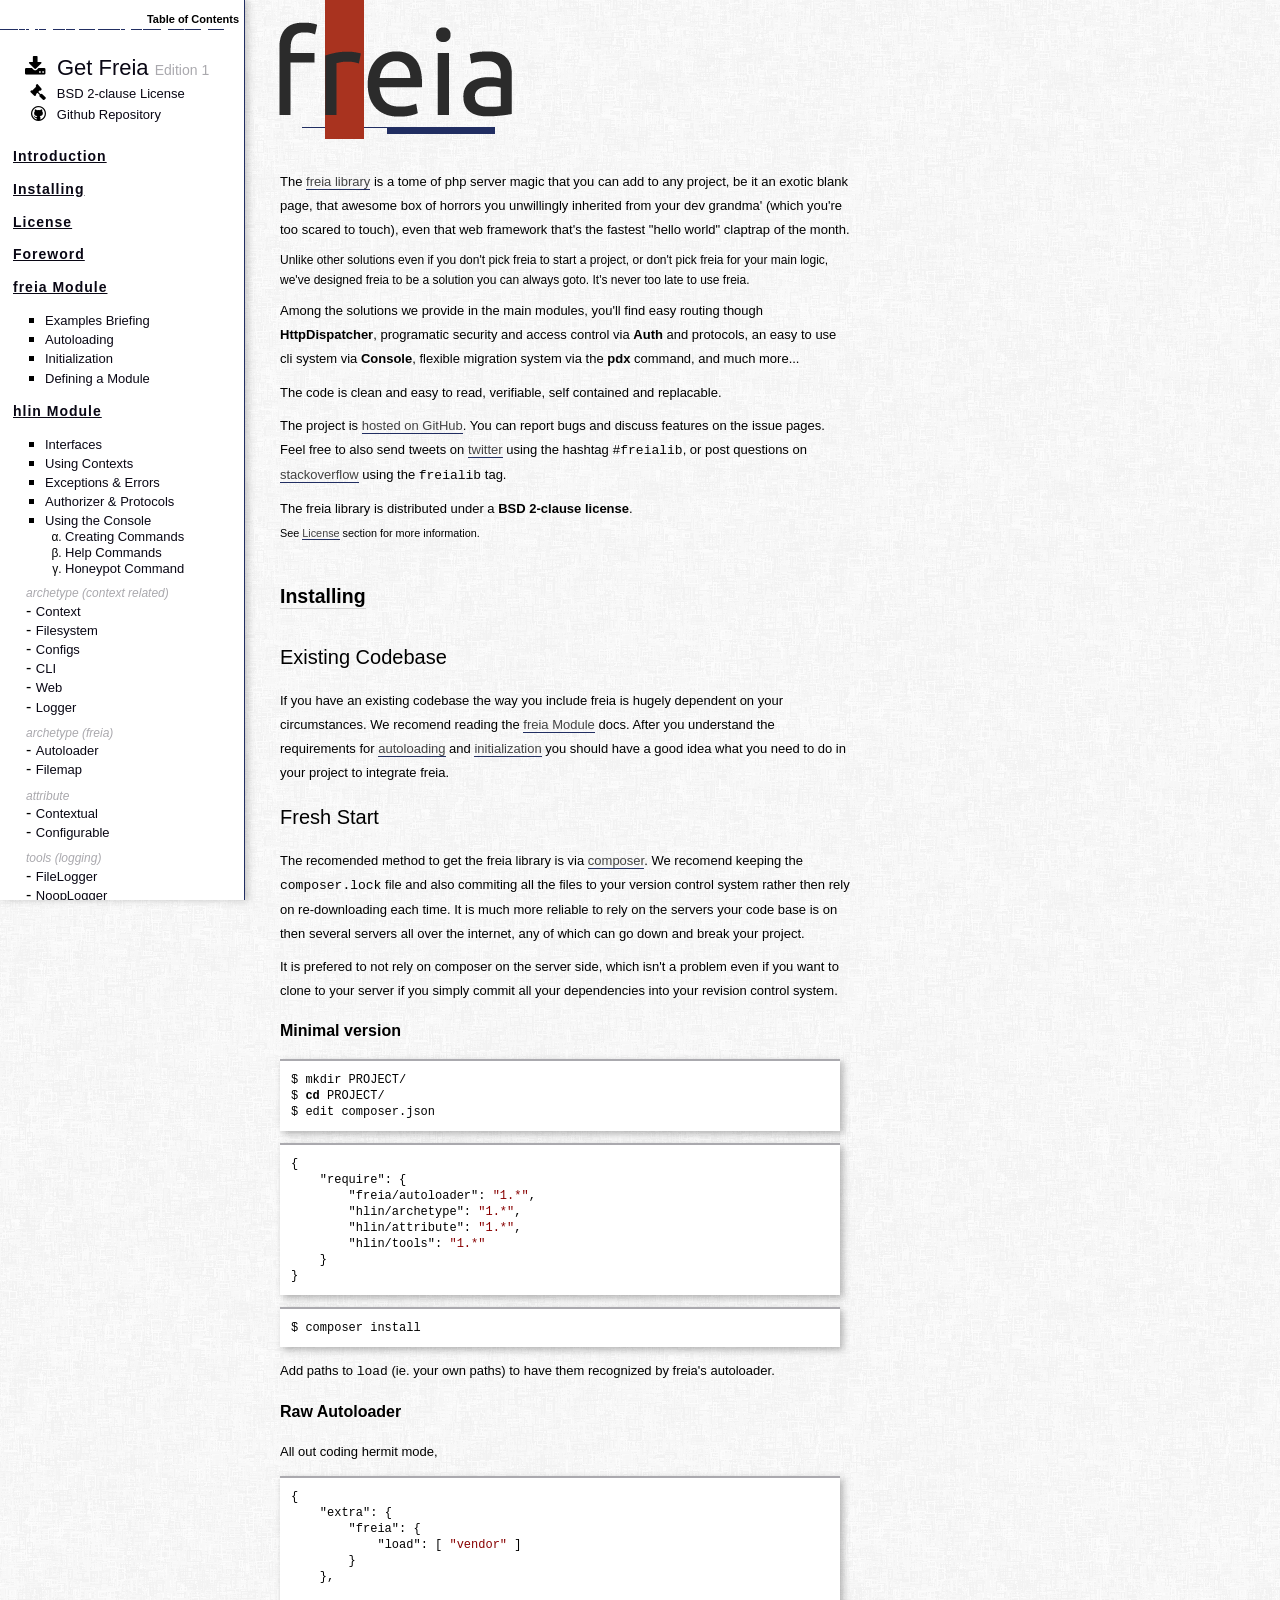
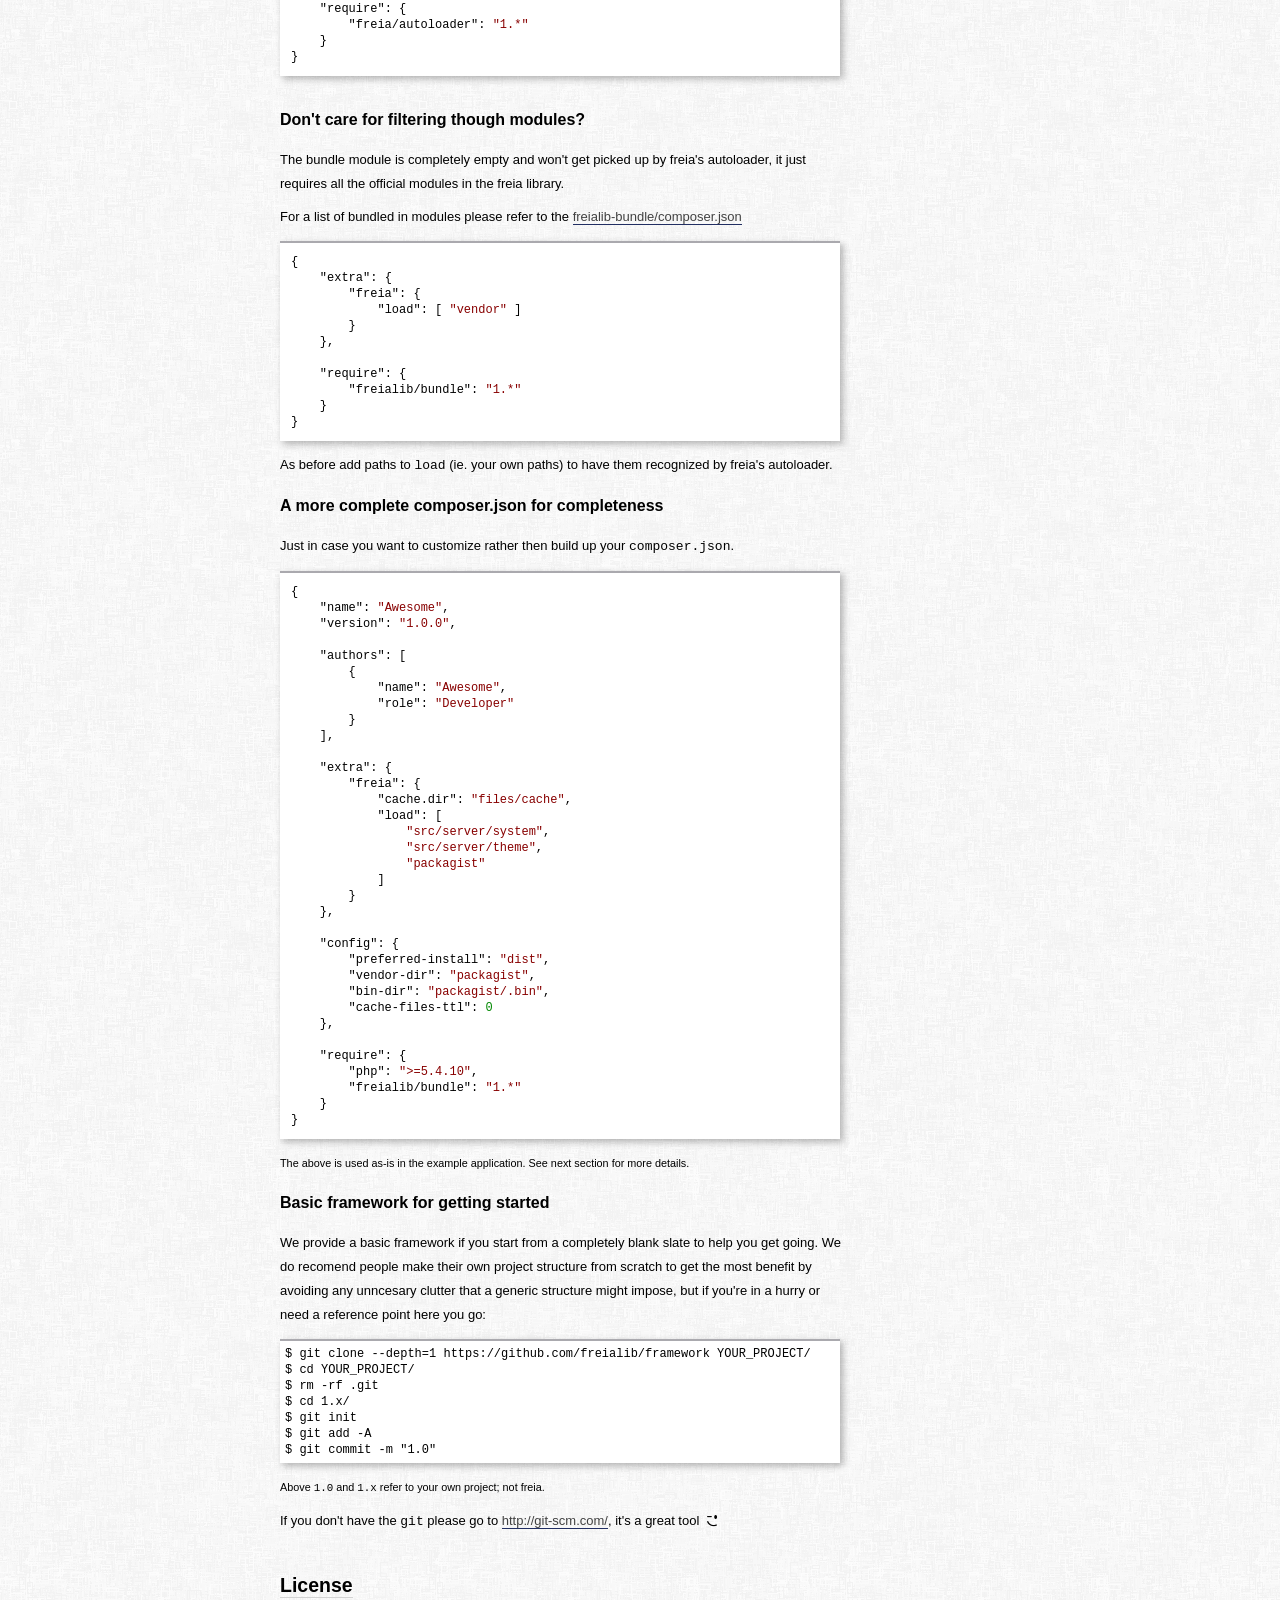
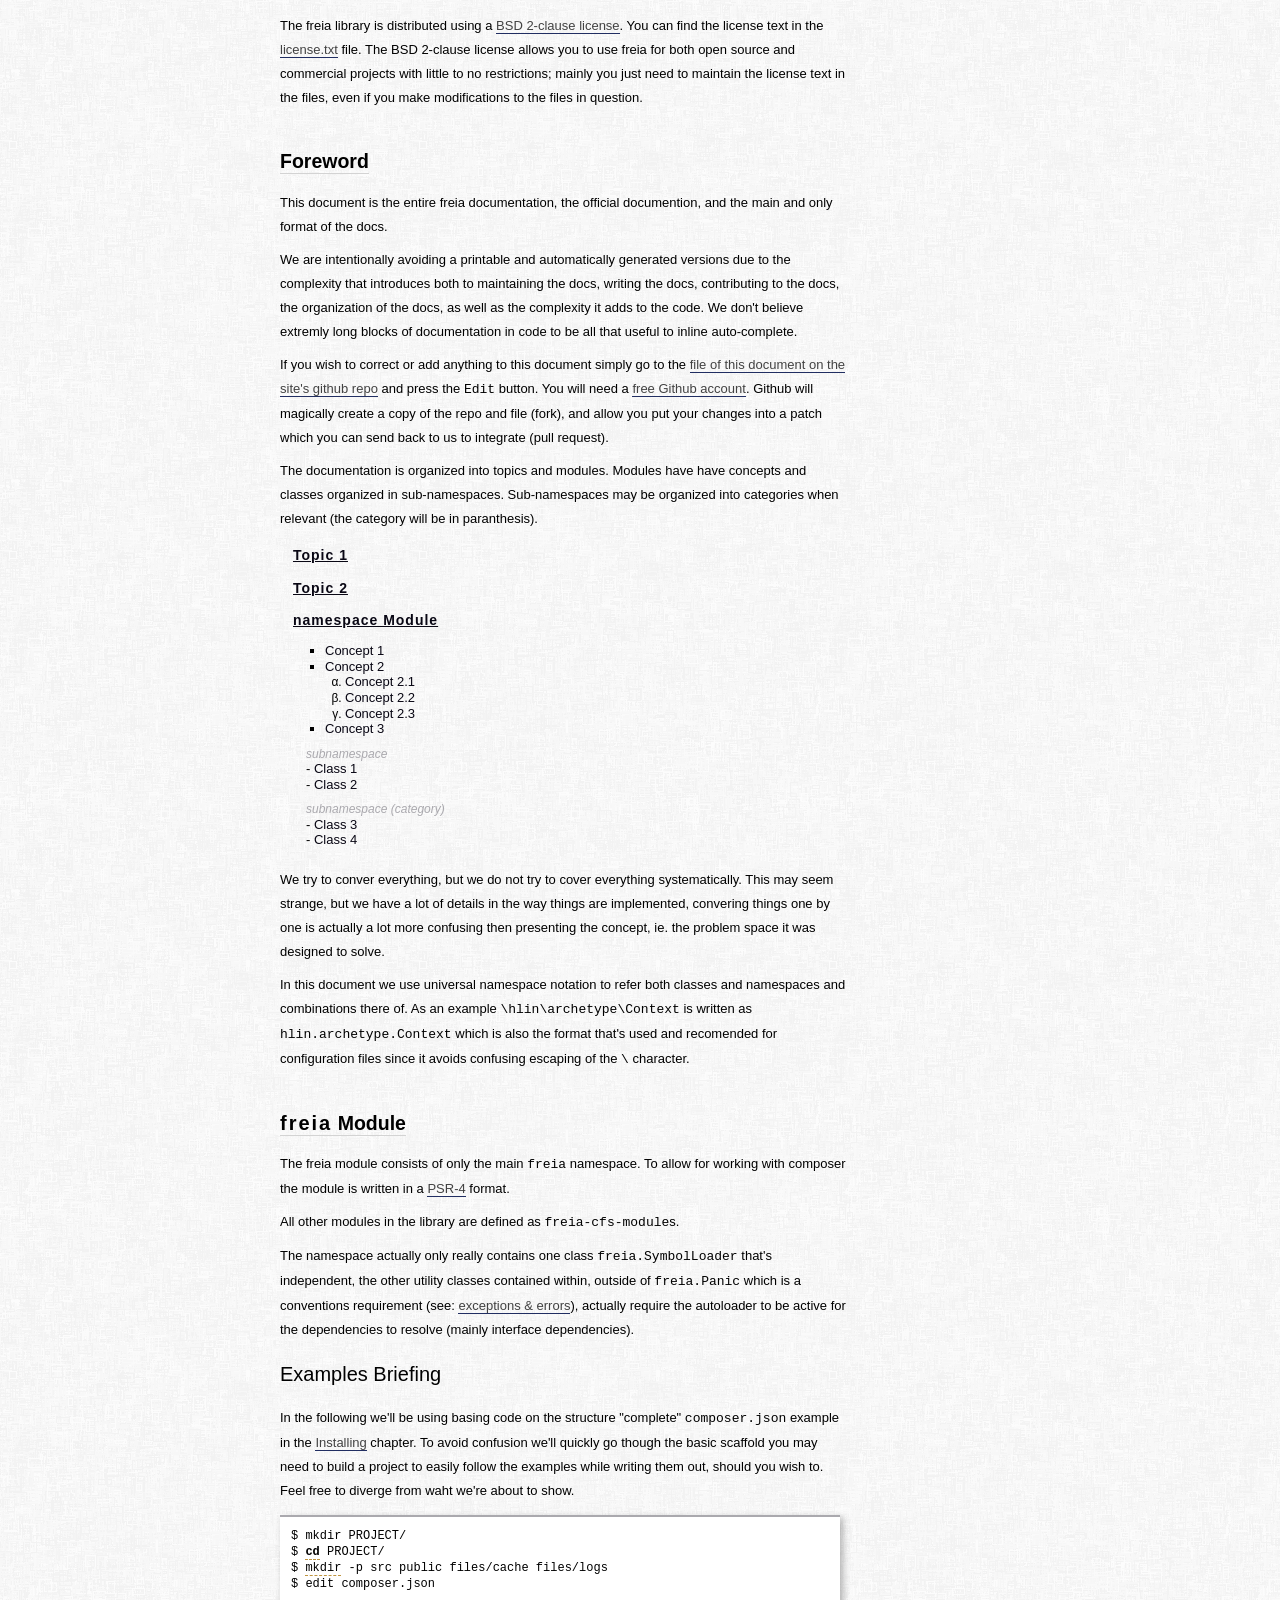
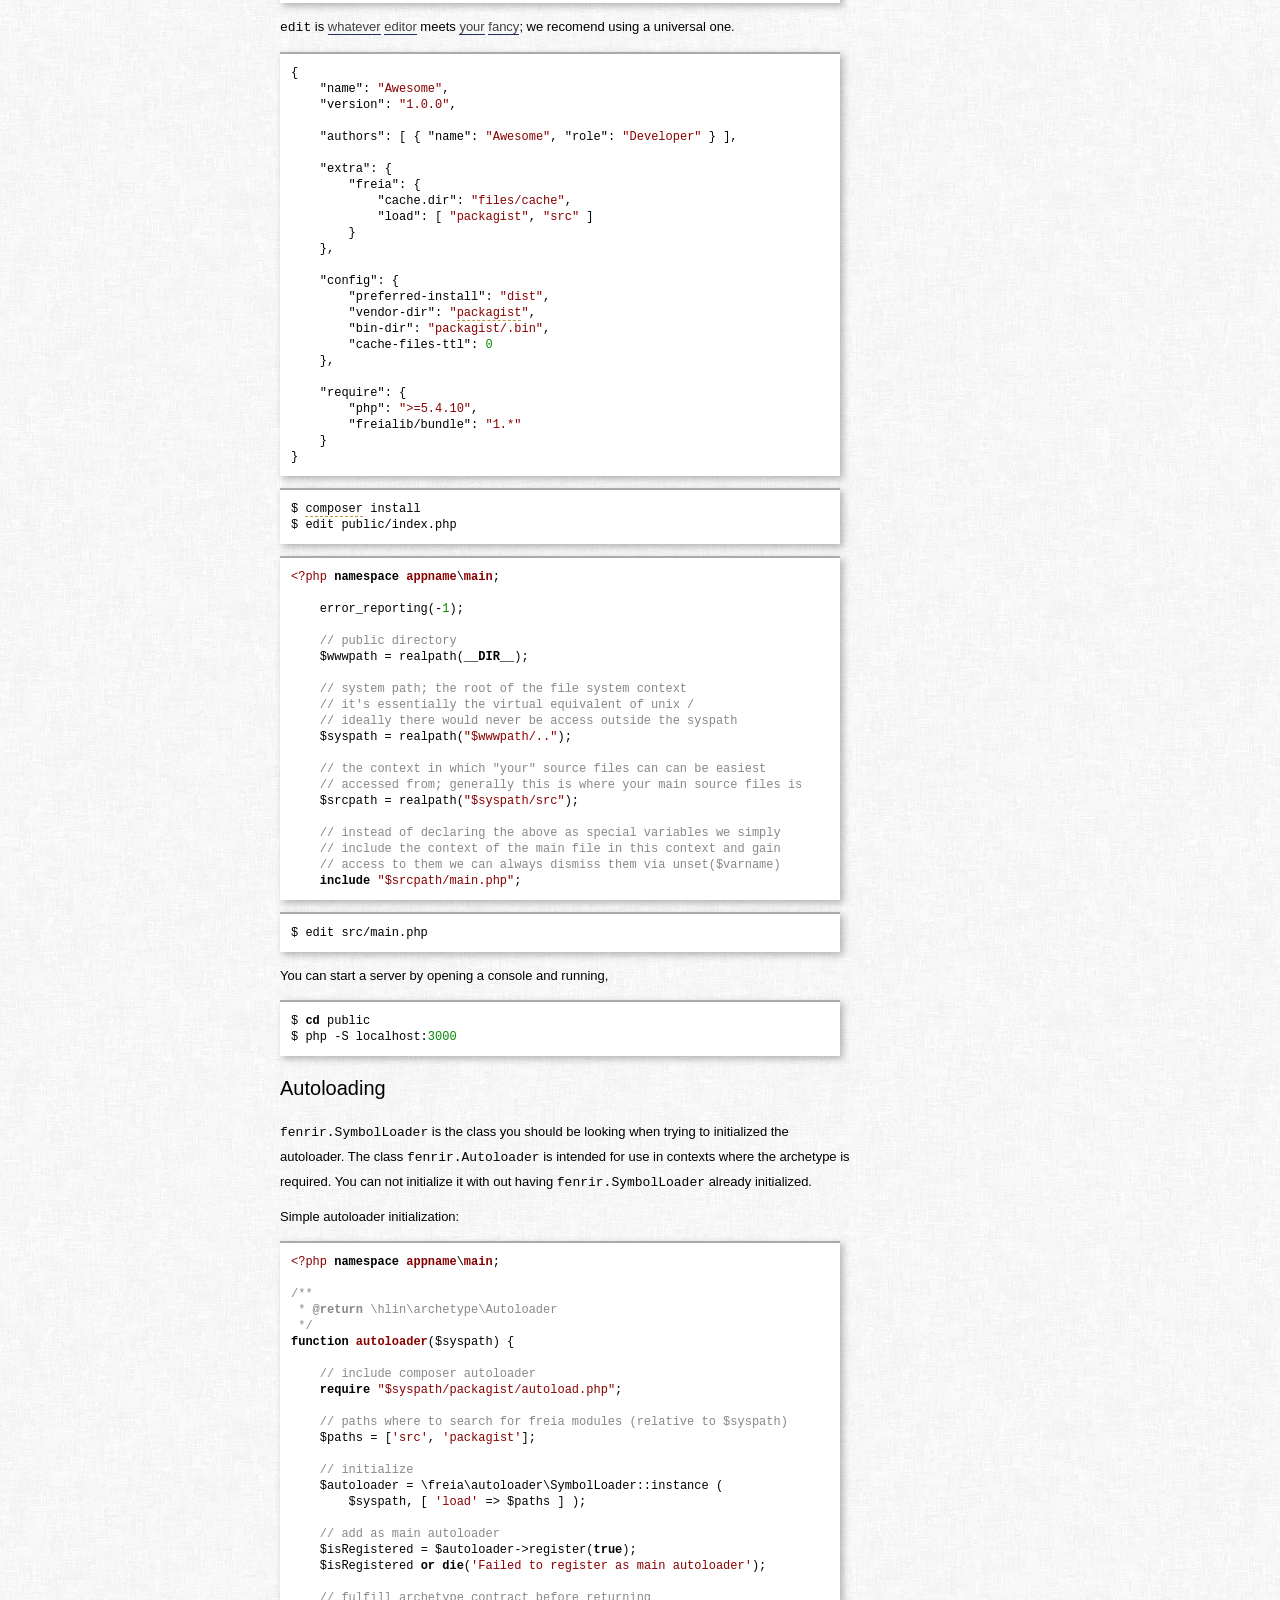
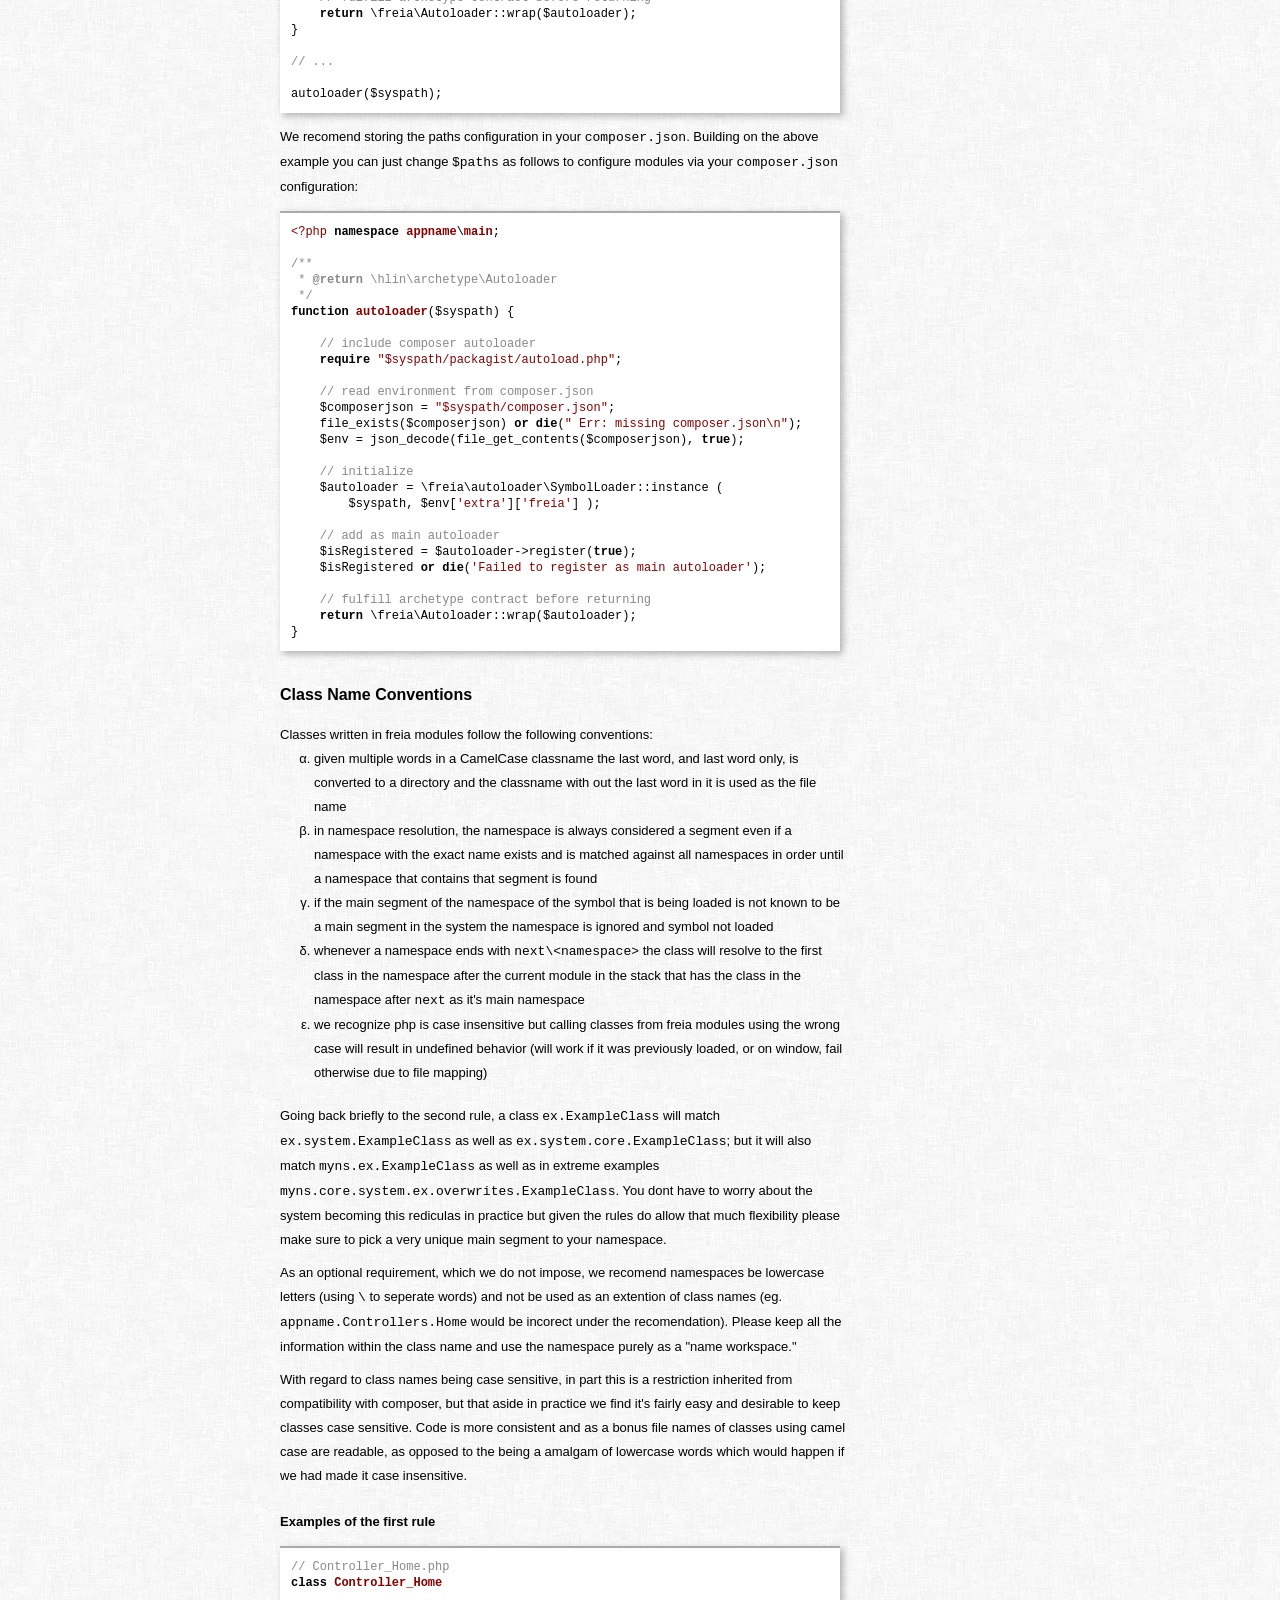
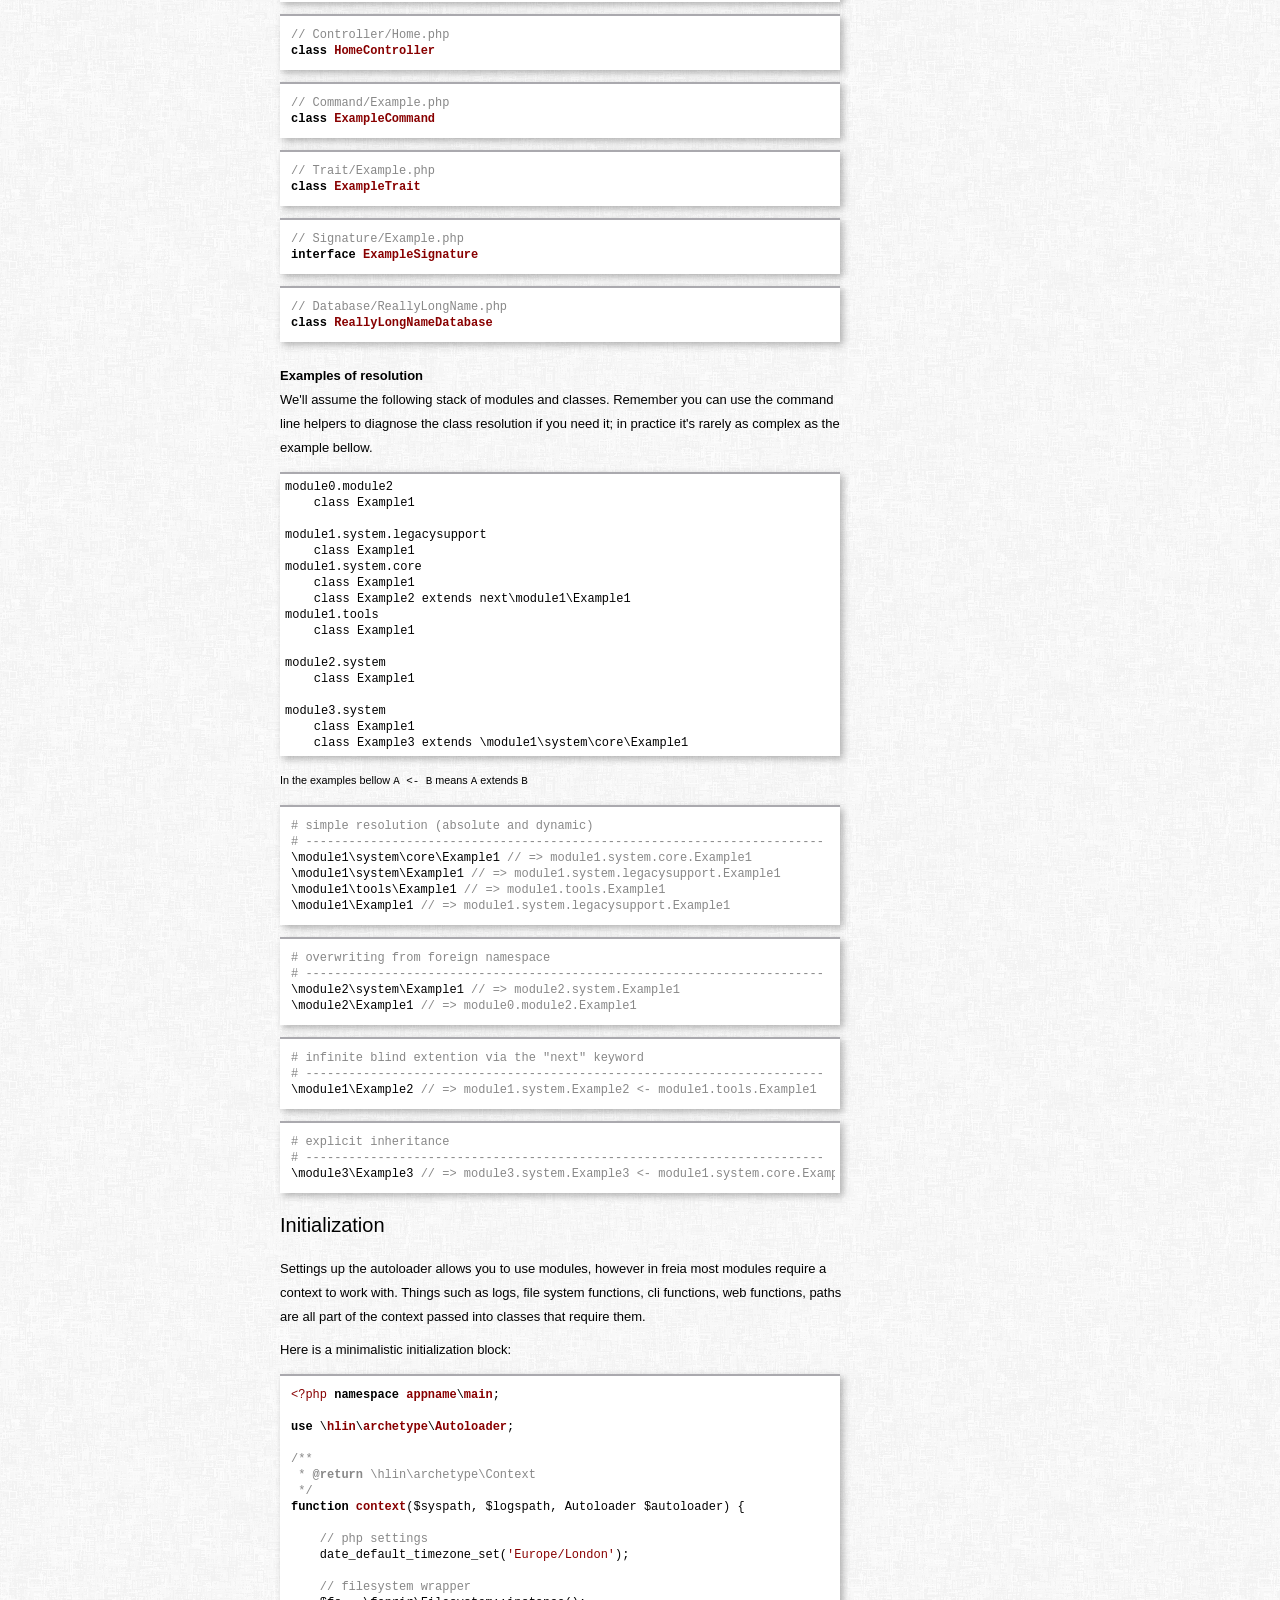
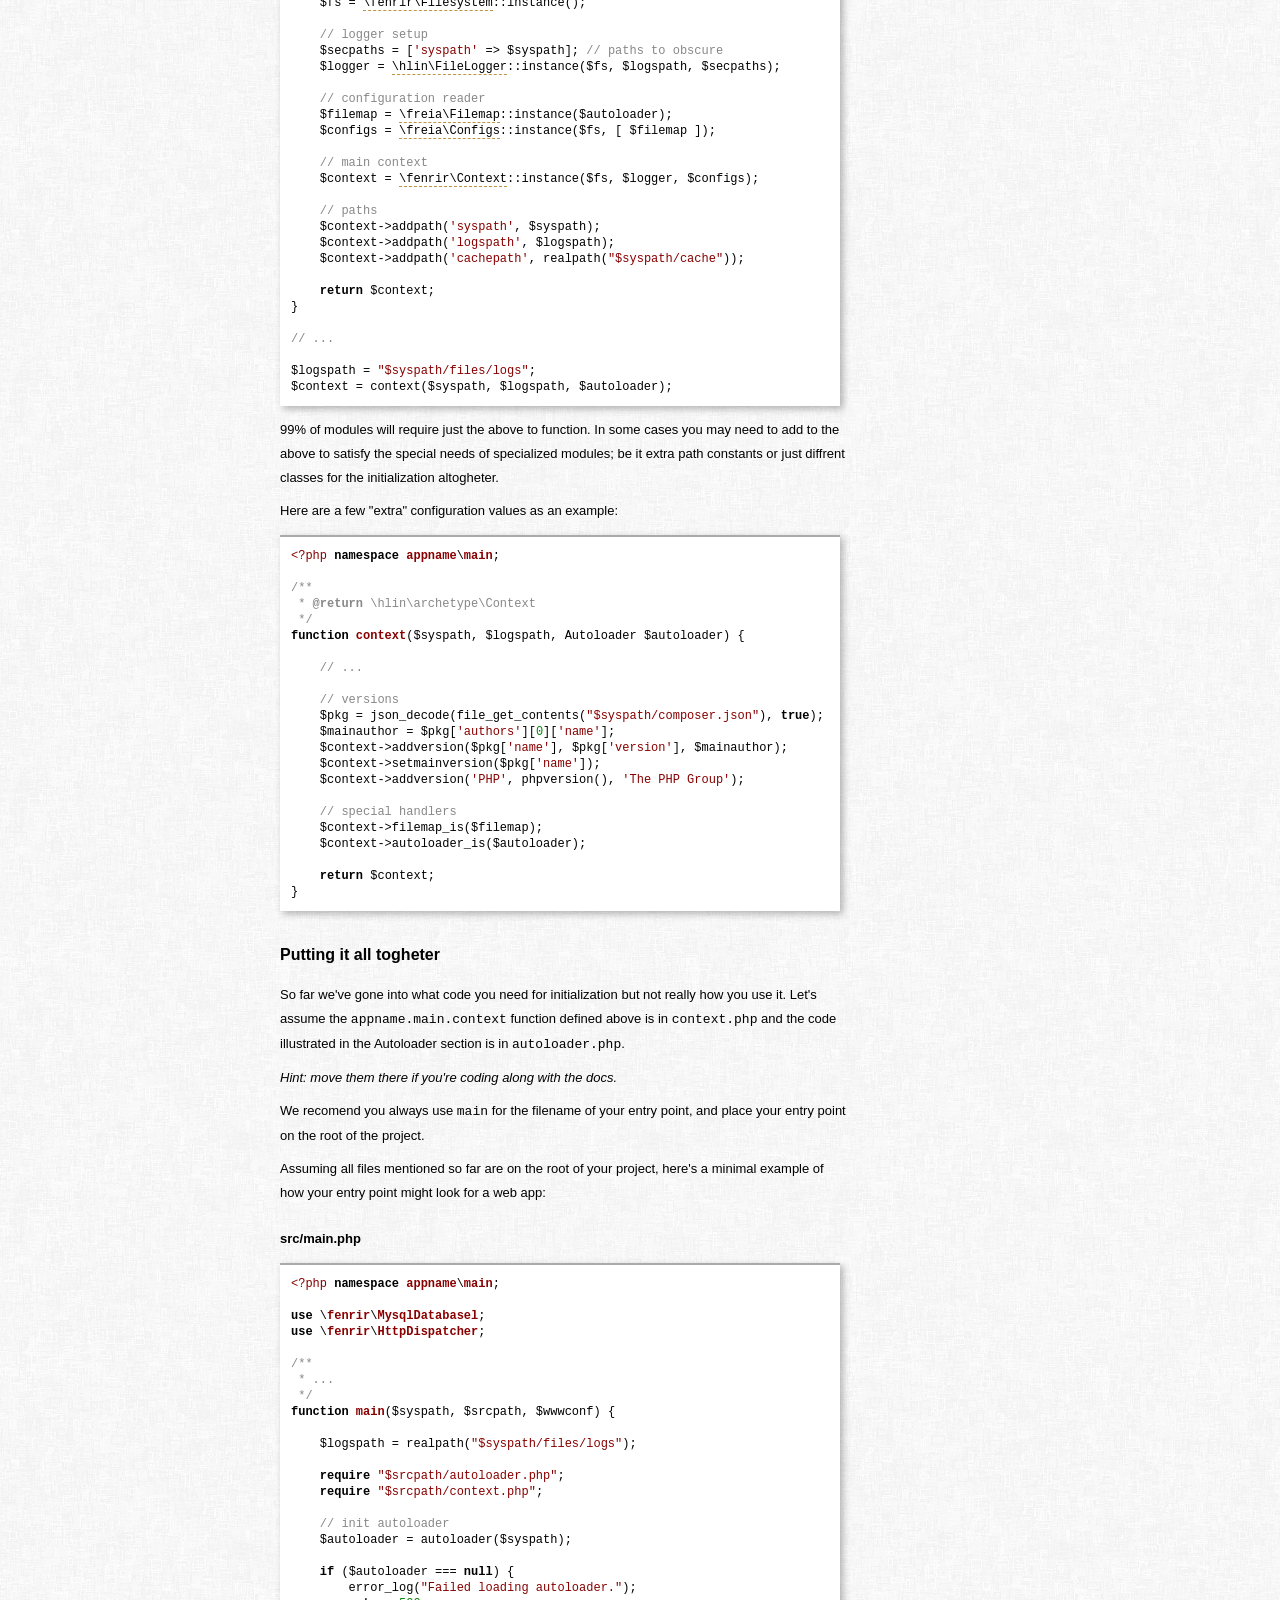
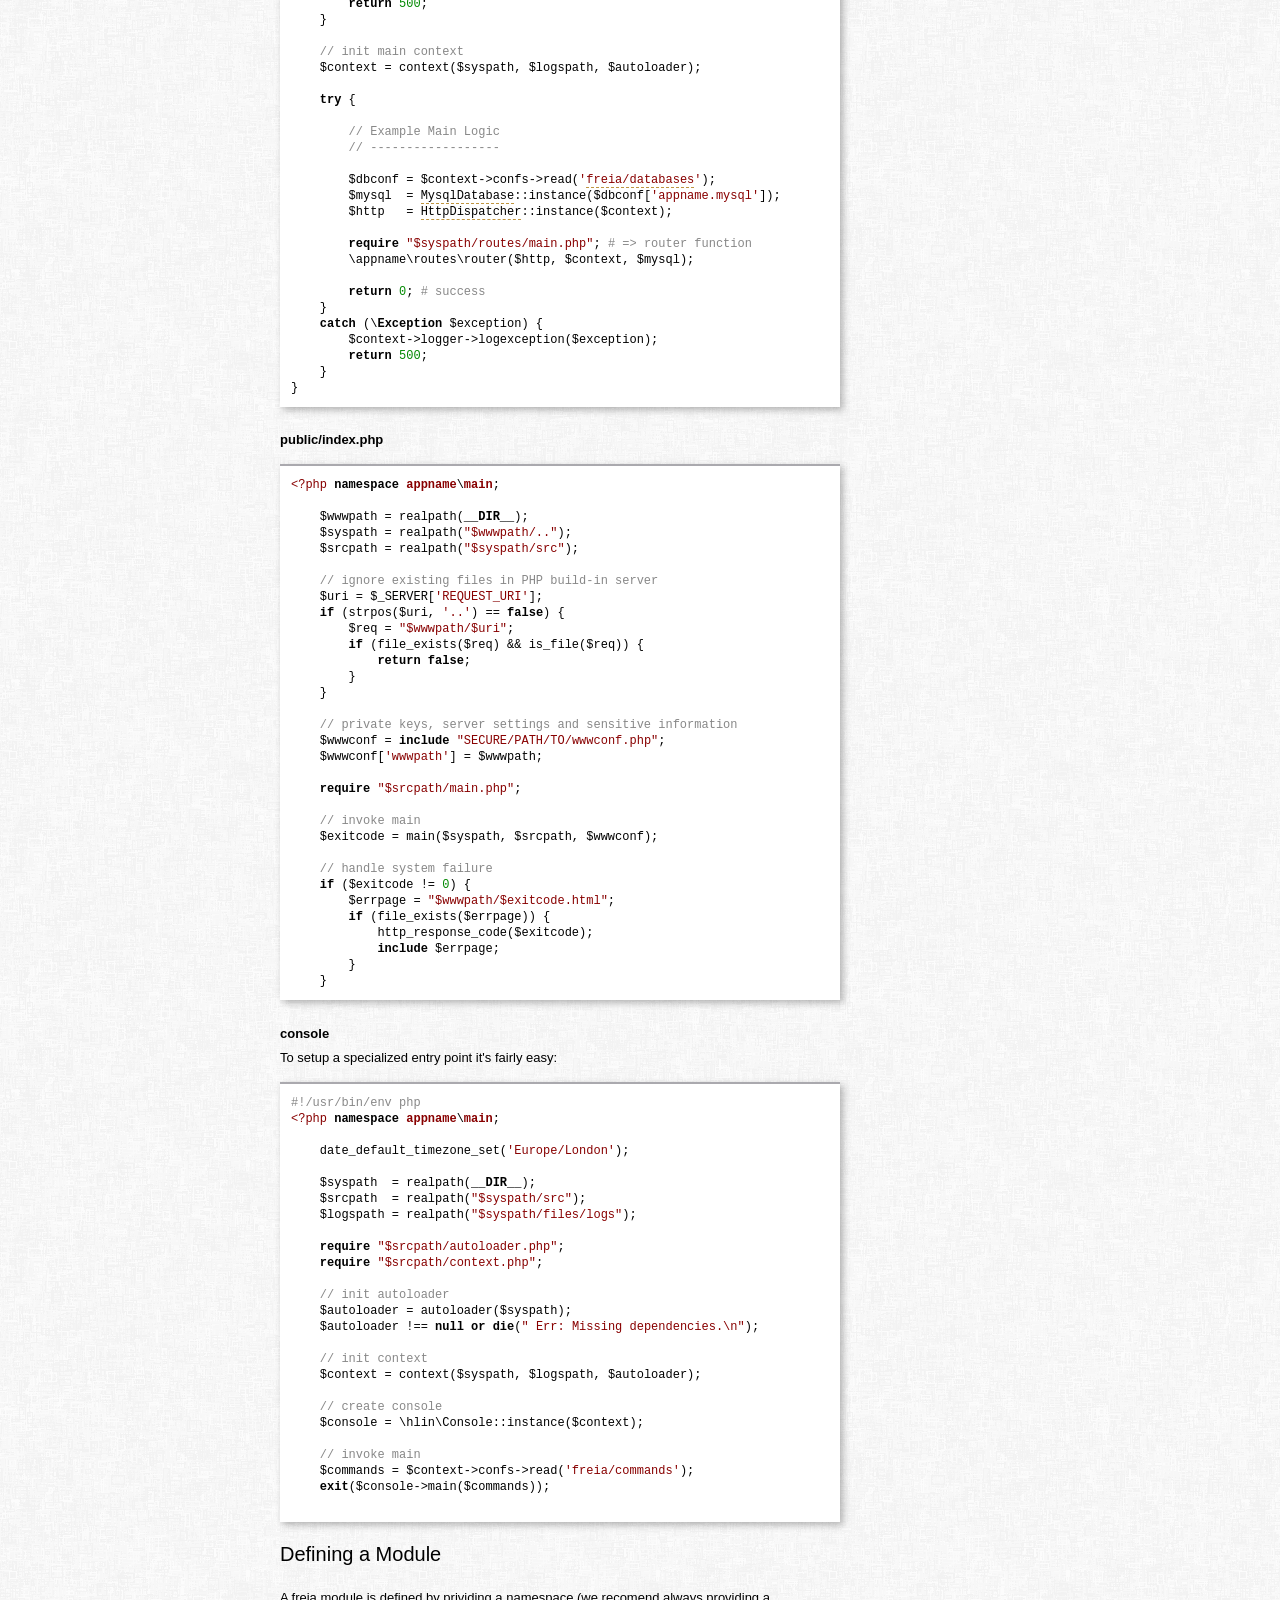
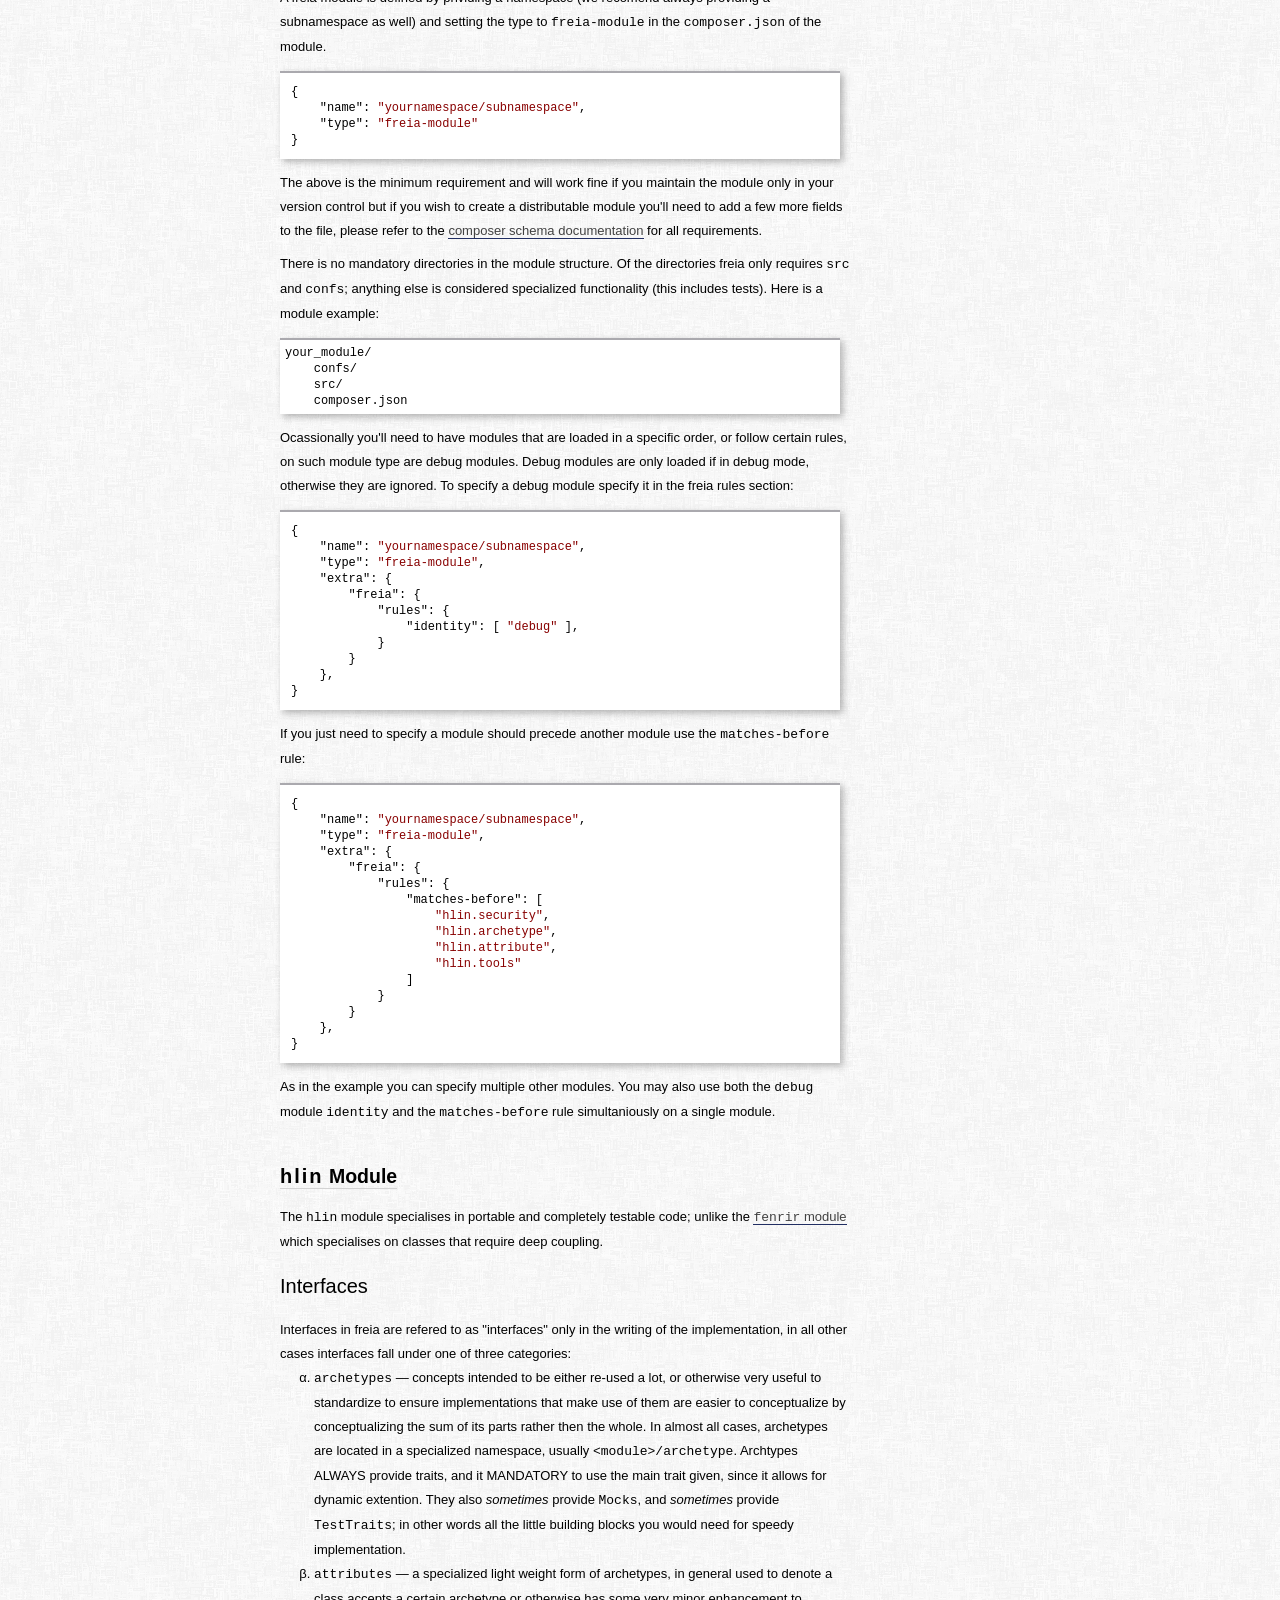
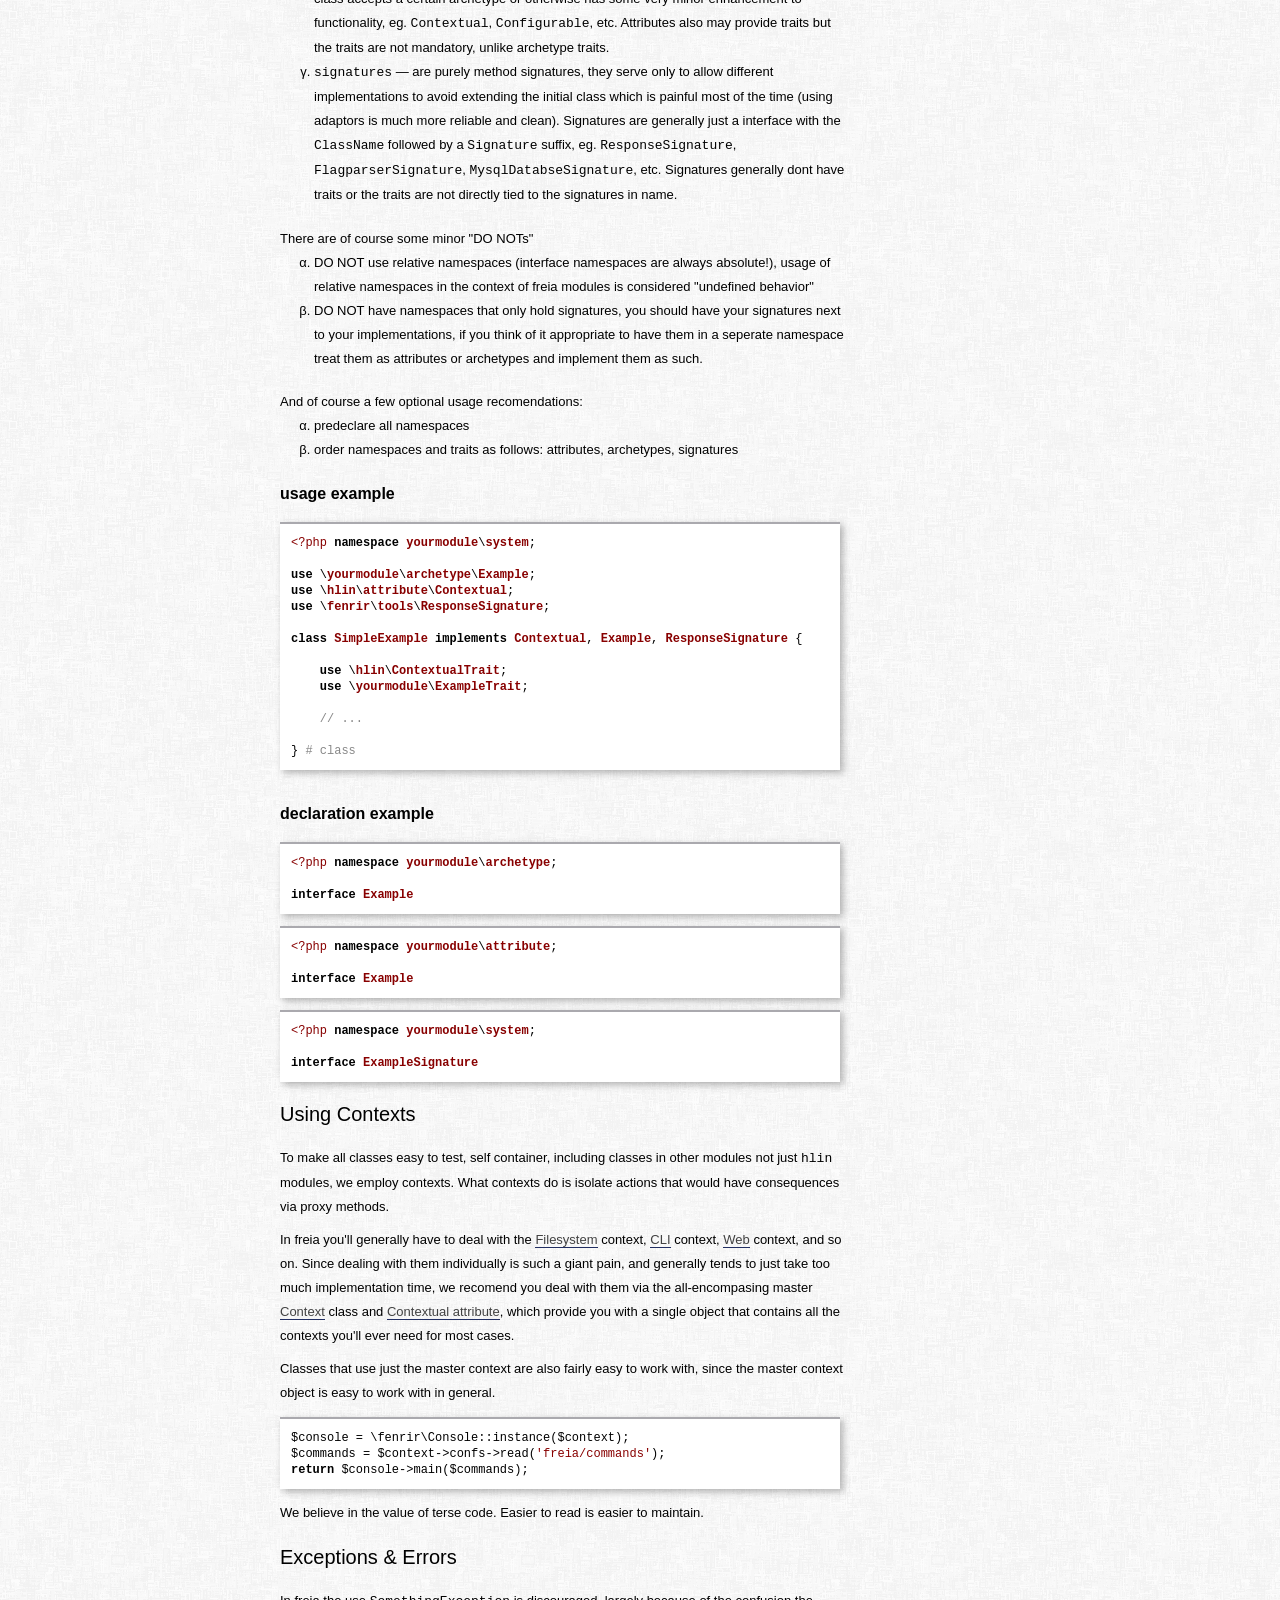
<file: index.html>
<!DOCTYPE html>
<meta charset="UTF-8"/>
<title>freia - the PHP library</title>
<meta rel="description"
      content="Tome of php server magic that you can add to any project"/>

<style type="text/css">
html,body{padding:0;margin:0;width:100%;height:100%}ol,ul,li{margin:0;padding:0;list-style-type:none}p{margin:0;padding:0}.window{position:relative;z-index:0;background-color:#fbfbfb;background-image:url("/web/images/modules/window/subtlepatterns/fabric_of_squares_gray.png");min-height:100%}.window-Body{font-family:Noto Sans,Tahoma,Geneva,sans-serif;margin-left:245px;position:relative;padding-top:170px;padding-left:35px;padding-bottom:200px;min-height:100%}@media screen and (max-width: 900px){.window-Body{margin-left:0;padding-right:35px;padding-bottom:50px}}.window-Nav{font-family:Noto Sans,Tahoma,Geneva,sans-serif;width:245px;position:fixed;top:0;bottom:0;left:0;overflow-y:scroll;background:#fff;box-sizing:border-box;border-right:1px solid #212e62;box-shadow:3px 0px 7px 0px rgba(50,50,50,0.25);height:100%}@media screen and (max-width: 900px){.window-Nav{padding-left:10px;border-top:1px solid #212E62;border-right:0;width:auto;position:static;overflow:auto;box-shadow:none}}.window-Navhead{height:30px;font-size:11px;font-weight:bold;padding-top:13px;padding-right:5px;box-sizing:border-box;text-align:right;background-image:url("/web/images/modules/window/navhead-border.png");background-repeat:no-repeat;background-position:-15px 29px}@media screen and (max-width: 900px){.window-Navhead{text-align:left}}.window-NavJump{display:none;font-size:12px;margin-bottom:2em;text-align:right}.window-NavJump>a{color:#212e62;text-decoration:none;border-bottom:1px solid #d3d3d3}.window-NavJump>a:hover{border-color:#aaa9ae}@media screen and (max-width: 900px){.window-NavJump{display:block}}.window-Navbody{position:relative}@media screen and (max-width: 900px){.window-Navbody{border-right:0;width:auto;position:static;overflow-y:auto;box-shadow:none}}.toc{padding-left:13px;padding-bottom:20px;line-height:1.2}.toc>ol{margin-left:32px}.toc>ol>li{list-style-type:square}.toc>ol>li>ul>li{list-style-type:lower-greek;margin-left:20px;font-size:12px}.toc>ul{margin-left:13px}.toc>ul>li:before{content:' - '}.toc-Title{font-size:14px;letter-spacing:1px;font-weight:bold;margin-bottom:14px;margin-top:16px}.toc-Title a{text-decoration:underline;color:#090714}.toc-Title a:hover,.toc-Title a.d-hover{text-decoration:none;color:#090714}.toc-Subtitle{color:#aaa9ae;display:block;margin-left:13px;font-size:12px;font-style:italic;margin-top:10px}.toc-Entry{font-size:13px;color:#090714;text-decoration:none}.toc-Entry:hover,.toc-Entry.d-hover{color:#aa331f;text-decoration:underline}.keyinfo{font-family:Noto Sans,Tahoma,Geneva,sans-serif;padding-left:20px;margin-bottom:25px;margin-top:25px}.keyinfo a{color:#090714;text-decoration:none}.keyinfo a:hover,.keyinfo a.d-hover{color:#aa331f}.keyinfo>ul{font-family:Noto Sans,Tahoma,Geneva,sans-serif;margin-left:7px}.keyinfo>ul a{padding-left:3px}.keyinfo>ul>li{padding-top:3px}.keyinfo>ul a{text-decoration:none;font-size:13px}.keyinfo>ul a:hover,.keyinfo>ul a.d-hover{text-decoration:underline}.keyinfo-Lead{font-size:22px}.keyinfo-Version{font-family:Noto Sans,Tahoma,Geneva,sans-serif;font-size:14px;color:#aaa9ae}.doc{width:570px;font-family:Noto Sans,Tahoma,Geneva,sans-serif;font-size:13px;line-height:24px}@media screen and (max-width: 920px){.doc{width:auto}}.doc>p a{text-decoration:none;border-bottom:1px solid #212e62;color:#424242}.doc>p a:hover,.doc>p a.d-hover{color:#000;border-bottom-color:#aa331f}.doc>ul{margin-bottom:1.5em}.doc>ul>li{margin-left:34px;list-style-type:lower-greek}.doc>h1{font-family:Noto Sans,Tahoma,Geneva,sans-serif}.doc>h2{margin-top:2em;font-family:Noto Sans,Tahoma,Geneva,sans-serif;border-bottom:1px solid #d3d3d3;display:inline-block}.doc>h2>code{font-family:Noto Sans,Tahoma,Geneva,sans-serif;font-size:20px;letter-spacing:2px}.doc>h3{font-family:Noto Sans,Tahoma,Geneva,sans-serif;font-weight:normal;font-size:20px}.doc>h4{margin:1em 0;font-family:Noto Sans,Tahoma,Geneva,sans-serif;font-size:16px}.doc>h5{font-family:Noto Sans,Tahoma,Geneva,sans-serif;font-size:13px;margin-bottom:0;padding-bottom:0}.doc>h6{font-family:Noto Sans,Tahoma,Geneva,sans-serif}.doc>hr{background:transparent url("/web/images/modules/doc/delimiter.png") repeat-x 0px 0px;border:0;height:1px;margin:25px 0 20px 0}.doc>p+p{margin-top:0.7em}.doc>pre{overflow-x:auto;overflow-y:hidden;margin-right:10px;box-shadow:3px 3px 7px 0px rgba(50,50,50,0.35);tab-size:4;font-size:12px;line-height:16px;background:#fff;padding:5px;border-top:2px solid #aaa9ae}.doc>pre>code{font-family:Source Code Pro,Courier New,Courier,monospace}.doc>pre+h4{margin-top:2em}.doc-Note{font-size:12px;line-height:20px}.code{font-family:Source Code Pro,Courier New,Courier,monospace}.code.code-class{font-family:Noto Sans,Tahoma,Geneva,sans-serif;font-weight:bold;color:#000}pre code a{color:inherit;text-decoration:none;border-bottom:1px dashed #bf9540}pre code a:hover{border-bottom-style:solid;border-bottom-color:#e61919}
/*# sourceMappingURL=main.critical.css.map */
</style>

<body>




<div class="window">

	<div class="window-Body">
		<h1 class="window--logo" id="doc-intro">
			<span class="window--logo-Text">Freia - the PHP library</span>
		</h1>

		<p class="window-NavJump"><a href="#toc">Jump to Table of Contents</a></p>

		<div class="doc">
			
<p>The <a href="https://github.com/freialib">freia library</a>
is a tome of php server magic that you can add to any project, be it an exotic
blank page, that awesome box of horrors you unwillingly inherited from your dev
grandma' (which you're too scared to touch), even that web framework that's the
fastest "hello world" claptrap of the month.</p>

<p class="doc-Note">Unlike other solutions even if you don't pick freia to
start a project, or don't pick freia for your main logic, we've designed freia
to be a solution you can always goto. It's never too late to use
freia.</p>

<p>Among the solutions we provide in the main modules, you'll find easy routing
though <code class="code code-class">HttpDispatcher</code>, programatic
security and access control via <code class="code code-class">Auth</code> and
protocols, an easy to use cli system via
<code class="code code-class">Console</code>, flexible migration system via
the <code class="code code-class">pdx</code> command, and much more...

<p>The code is clean and easy to read, verifiable, self contained and
replacable.</p>

<p>The project is <a href="https://github.com/freialib">hosted on GitHub</a>.
You can report bugs and discuss features on the issue pages. Feel free to also
send tweets on <a href="https://twitter.com/">twitter</a> using the hashtag
<code>#freialib</code>, or post questions on
<a href="http://stackoverflow.com/">stackoverflow</a> using the
<code>freialib</code> tag.</p>

<p>The freia library is distributed under a <b>BSD 2-clause license</b>.
<br/><small>See <a href="#doc-license">License</a> section for more
information.</small></p>

<h2 id="doc-using">Installing</h2>

<h3>Existing Codebase</h3>
<p>If you have an existing codebase the way you include freia is hugely
dependent on your circumstances. We recomend reading the
<a href="#freia">freia Module</a> docs. After you understand the
requirements for <a href="#doc-freia-autoloading">autoloading</a> and
<a href="#doc-freia-init">initialization</a> you should have a good idea
what you need to do in your project to integrate freia.</p>

<h3>Fresh Start</h3>

<p>The recomended method to get the freia library is via
<a href="https://getcomposer.org/">composer</a>. We recomend keeping the
<code>composer.lock</code> file and also commiting all the files to your
version control system rather then rely on re-downloading each time. It is much
more reliable to rely on the servers your code base is on then several servers
all over the internet, any of which can go down and break your project.</p>

<p>It is prefered to not rely on composer on the server side, which isn't a
problem even if you want to clone to your server if you simply commit all your
dependencies into your revision control system.</p>

<h4>Minimal version</h4>

<pre><code class="sh">$ mkdir PROJECT/
$ cd PROJECT/
$ edit composer.json
</code></pre>
<pre><code class="json">{
	"require": {
		"freia/autoloader": "1.*",
		"hlin/archetype": "1.*",
		"hlin/attribute": "1.*",
		"hlin/tools": "1.*"
	}
}</code></pre>
<pre><code class="sh">$ composer install</code></pre>

<p>Add paths to <code>load</code> (ie. your own paths) to have them recognized
by freia's autoloader.</p>

<h4>Raw Autoloader</h4>

<p>All out coding hermit mode,</p>

<pre><code class="json">{
	"extra": {
		"freia": {
			"load": [ "vendor" ]
		}
	},

	"require": {
		"freia/autoloader": "1.*"
	}
}</code></pre>

<h4>Don't care for filtering though modules?</h4>

<p>The bundle module is completely empty and won't get picked up by freia's
autoloader, it just requires all the official modules in the freia library.</p>


<p>For a list of bundled in modules please refer to the
<a href="https://github.com/freialib/freialib-bundle/blob/master/composer.json">freialib-bundle/composer.json</a></p>

<pre><code class="json">{
	"extra": {
		"freia": {
			"load": [ "vendor" ]
		}
	},

	"require": {
		"freialib/bundle": "1.*"
	}
}</code></pre>

<p>As before add paths to <code>load</code> (ie. your own paths) to have them
recognized by freia's autoloader.</p>

<h4>A more complete composer.json for completeness</h4>

<p>Just in case you want to customize rather then build up
your <code>composer.json</code>.</p>

<pre><code class="json">{
	"name": "Awesome",
	"version": "1.0.0",

	"authors": [
		{
			"name": "Awesome",
			"role": "Developer"
		}
	],

	"extra": {
		"freia": {
			"cache.dir": "files/cache",
			"load": [
				"src/server/system",
				"src/server/theme",
				"packagist"
			]
		}
	},

	"config": {
		"preferred-install": "dist",
		"vendor-dir": "packagist",
		"bin-dir": "packagist/.bin",
		"cache-files-ttl": 0
	},

	"require": {
		"php": ">=5.4.10",
		"freialib/bundle": "1.*"
	}
}</code></pre>

<p><small>The above is used as-is in the example application. See next section for
more details.</small></p>

<h4>Basic framework for getting started</h4>

<p>We provide a basic framework if you start from a completely blank
slate to help you get going. We do recomend people make their own project
structure from scratch to get the most benefit by avoiding any unncesary
clutter that a generic structure might impose, but if you're in a hurry or need
a reference point here you go:</p>

<pre><code class="vdr / no-highlight">$ git clone --depth=1 https://github.com/freialib/framework YOUR_PROJECT/
$ cd YOUR_PROJECT/
$ rm -rf .git
$ cd 1.x/
$ git init
$ git add -A
$ git commit -m "1.0"</code></pre>
<p><small>Above <code>1.0</code> and <code>1.x</code> refer to your own project; not freia.</small></p>
<p>If you don't have the <code>git</code> please go to
<a href="http://git-scm.com/">http://git-scm.com/</a>, it's a great tool <i class="icon-emo-wink2"></i></p>

<h2 id="doc-license">License</h2>

<p>The freia library is distributed using a
<a href="http://en.wikipedia.org/wiki/BSD_licenses">BSD 2-clause license</a>.
You can find the license text in the <a href="/license.txt">license.txt</a>
file. The BSD 2-clause license allows you to use freia for both open source and
commercial projects with little to no restrictions; mainly you just need to
maintain the license text in the files, even if you make modifications to the
files in question.</p>

<h2 id="doc-foreword">Foreword</h2>

<p>This document is the entire freia documentation, the official documention,
and the main and only format of the docs.</p>

<p>We are intentionally avoiding a printable and automatically generated
versions due to the complexity that introduces both to maintaining the docs,
writing the docs, contributing to the docs, the organization of the docs, as
well as the complexity it adds to the code. We don't believe extremly long
blocks of documentation in code to be all that useful to
inline auto-complete.</p>

<p>If you wish to correct or add anything to this document simply go to the
<a href="https://github.com/freialib/freialib.github.io/blob/master/index.html">file
of this document on the site's github repo</a> and press the <code>Edit</code>
button. You will need a <a href="https://github.com/">free Github account</a>.
Github will magically create a copy of the repo and file (fork), and allow you
put your changes into a patch which you can send back to us to integrate (pull
request).</p>

<p>The documentation is organized into topics and modules. Modules have
have concepts and classes organized in sub-namespaces. Sub-namespaces may be
organized into categories when relevant (the category will be in
paranthesis).</p>

<div class="toc">
	<div class="toc-Title"><a href="#">Topic 1</a></div>
	<div class="toc-Title"><a href="#">Topic 2</a></div>
	<div class="toc-Title"><a href="#">namespace Module</a></div>
	<ol>
		<li><a class="toc-Entry" href="#">Concept 1</a></li>
		<li>
			<a class="toc-Entry" href="#">Concept 2</a>
			<ul>
				<li><a class="toc-Entry" href="#">Concept 2.1</a></li>
				<li><a class="toc-Entry" href="#">Concept 2.2</a></li>
				<li><a class="toc-Entry" href="#">Concept 2.3</a></li>
			</ul>
		</li>
		<li><a class="toc-Entry" href="#">Concept 3</a></li>
	</ol>
	<p class="toc-Subtitle">subnamespace</p>
	<ul>
		<li><a class="toc-Entry" href="#">Class 1</a></li>
		<li><a class="toc-Entry" href="#">Class 2</a></li>
	</ul>
	<p class="toc-Subtitle">subnamespace (category)</p>
	<ul>
		<li><a class="toc-Entry" href="#">Class 3</a></li>
		<li><a class="toc-Entry" href="#">Class 4</a></li>
	</ul>
</div>

<p>We try to conver everything, but we do not try to cover everything
systematically. This may seem strange, but we have a lot of details in the way
things are implemented, convering things one by one is actually a lot more
confusing then presenting the concept, ie. the problem space it was designed
to solve.</p>

<p>In this document we use universal namespace notation to refer both classes
and namespaces and combinations there of. As an example
<code>\hlin\archetype\Context</code> is written as
<code>hlin.archetype.Context</code> which is also the format that's used and
recomended for configuration files since it avoids confusing escaping of the
<code>\</code> character.</p>

<h2 id="freia"><code>freia</code> Module</h2>

<p>The freia module consists of only the main <code>freia</code> namespace. To
allow for working with composer the module is written in a
<a href="http://www.php-fig.org/psr/psr-4/">PSR-4</a> format.</p>

<p>All other modules in the library are defined as
<code>freia-cfs-module</code>s.</p>

<p>The namespace actually only really contains one class
<code>freia.SymbolLoader</code> that's independent, the other utility classes
contained within, outside of <code>freia.Panic</code> which is a conventions
requirement (see: <a href="#doc-freia-errors">exceptions &amp; errors</a>),
actually require the autoloader to be active for the dependencies to resolve
(mainly interface dependencies).</p>

<h3 id="doc-freia-examples-briefing">Examples Briefing</h3>

<p>In the following we'll be using basing code on the structure "complete"
<code>composer.json</code> example in the <a href="#doc-using">Installing</a>
chapter. To avoid confusion we'll quickly go though the basic scaffold you may
need to build a project to easily follow the examples while writing them out,
should you wish to. Feel free to diverge from waht we're about to show.</p>

<pre><code class="sh">$ mkdir PROJECT/
$ <a href="http://unixhelp.ed.ac.uk/CGI/man-cgi?cd">cd</a> PROJECT/
$ <a href="http://unixhelp.ed.ac.uk/CGI/man-cgi?mkdir+1">mkdir</a> -p src public files/cache files/logs
$ edit composer.json</code></pre>

<p><code>edit</code> is <a href="https://atom.io/">whatever</a> <a href="http://www.sublimetext.com/">editor</a> meets <a href="http://www.gnu.org/software/emacs/">your</a> <a href="http://www.openvim.com/">fancy</a>; we recomend using a
universal one.</p>

<pre><code class="json">{
    "name": "Awesome",
    "version": "1.0.0",

    "authors": [ { "name": "Awesome", "role": "Developer" } ],

    "extra": {
        "freia": {
            "cache.dir": "files/cache",
            "load": [ "packagist", "src" ]
        }
    },

    "config": {
        "preferred-install": "dist",
        "vendor-dir": "<a href="https://packagist.org/">packagist</a>",
        "bin-dir": "packagist/.bin",
        "cache-files-ttl": 0
    },

    "require": {
        "php": ">=5.4.10",
        "freialib/bundle": "1.*"
    }
}</code></pre>
<pre><code class="sh">$ <a href="https://getcomposer.org/">composer</a> install
$ edit public/index.php</code></pre>
<pre><code class="php">&lt;?php namespace appname\main;

	error_reporting(-1);

	// public directory
	$wwwpath = realpath(__DIR__);

	// system path; the root of the file system context
	// it's essentially the virtual equivalent of unix /
	// ideally there would never be access outside the syspath
	$syspath = realpath("$wwwpath/..");

	// the context in which "your" source files can can be easiest
	// accessed from; generally this is where your main source files is
	$srcpath = realpath("$syspath/src");

	// instead of declaring the above as special variables we simply
	// include the context of the main file in this context and gain
	// access to them we can always dismiss them via unset($varname)
	include "$srcpath/main.php";</code></pre>
<pre><code class="sh">$ edit src/main.php</code></pre>

<p>You can start a server by opening a console and running,</p>

<pre><code class="sh">$ cd public
$ php -S localhost:3000</code></pre><h3 id="doc-freia-autoloading">Autoloading</h3>

<p><code>fenrir.SymbolLoader</code> is the class you should be looking when
trying to initialized the autoloader. The class <code>fenrir.Autoloader</code>
is intended for use in contexts where the archetype is required. You can not
initialize it with out having <code>fenrir.SymbolLoader</code> already
initialized.</p>

<p>Simple autoloader initialization:</p>

<pre><code class="php">&lt;?php namespace appname\main;

/**
 * @return \hlin\archetype\Autoloader
 */
function autoloader($syspath) {

	// include composer autoloader
	require "$syspath/packagist/autoload.php";

	// paths where to search for freia modules (relative to $syspath)
	$paths = ['src', 'packagist'];

	// initialize
	$autoloader = \freia\autoloader\SymbolLoader::instance (
		$syspath, [ 'load' => $paths ] );

	// add as main autoloader
	$isRegistered = $autoloader->register(true);
	$isRegistered or die('Failed to register as main autoloader');

	// fulfill archetype contract before returning
	return \freia\Autoloader::wrap($autoloader);
}

// ...

autoloader($syspath);</code></pre>

<p>We recomend storing the paths configuration in your
<code>composer.json</code>. Building on the above example you can just change
<code>$paths</code> as follows to configure modules via your
<code>composer.json</code> configuration:</p>

<pre><code class="php">&lt;?php namespace appname\main;

/**
 * @return \hlin\archetype\Autoloader
 */
function autoloader($syspath) {

	// include composer autoloader
	require "$syspath/packagist/autoload.php";

	// read environment from composer.json
	$composerjson = "$syspath/composer.json";
	file_exists($composerjson) or die(" Err: missing composer.json\n");
	$env = json_decode(file_get_contents($composerjson), true);

	// initialize
	$autoloader = \freia\autoloader\SymbolLoader::instance (
	    $syspath, $env['extra']['freia'] );

	// add as main autoloader
	$isRegistered = $autoloader->register(true);
	$isRegistered or die('Failed to register as main autoloader');

	// fulfill archetype contract before returning
	return \freia\Autoloader::wrap($autoloader);
}</code></pre>

<h4>Class Name Conventions</h4>

<p>Classes written in freia modules follow the following conventions:</p>
<ul>
	<li>given multiple words in a CamelCase classname the last word, and last
	    word only, is converted to a directory and the classname with out the
	    last word in it is used as the file name</li>
	<li>in namespace resolution, the namespace is always considered a segment
	    even if a namespace with the exact name exists and is matched against
	    all namespaces in order until a namespace that contains that segment
	    is found</li>
	<li>if the main segment of the namespace of the symbol that is being loaded
	    is not known to be a main segment in the system the namespace is
	    ignored and symbol not loaded</li>
	<li>whenever a namespace ends with <code>next\&lt;namespace&gt;</code> the
	    class will resolve to the first class in the namespace after the
	    current module in the stack that has the class in the namespace after
	    <code>next</code> as it's main namespace</li>
	<li>we recognize php is case insensitive but calling classes from freia
	    modules using the wrong case will result in undefined behavior (will
	    work if it was previously loaded, or on window, fail otherwise due to
	    file mapping)</li>
</ul>

<p>Going back briefly to the second rule, a class <code>ex.ExampleClass</code>
will match <code>ex.system.ExampleClass</code> as well as
<code>ex.system.core.ExampleClass</code>; but it will also match
<code>myns.ex.ExampleClass</code> as well as in extreme examples
<code>myns.core.system.ex.overwrites.ExampleClass</code>. You dont have to
worry about the system becoming this rediculas in practice but given the rules
do allow that much flexibility please make sure to pick a very unique main
segment to your namespace.</p>

<p>As an optional requirement, which we do not impose, we recomend namespaces
be lowercase letters (using <code>\</code> to seperate words) and not be used
as an extention of class names (eg. <code>appname.Controllers.Home</code> would
be incorect under the recomendation). Please keep all the information within
the class name and use the namespace purely as a "name workspace."</p>

<p>With regard to class names being case sensitive, in part this is a
restriction inherited from compatibility with composer, but that aside in
practice we find it's fairly easy and desirable to keep classes case sensitive.
Code is more consistent and as a bonus file names of classes using camel case
are readable, as opposed to the being a amalgam of lowercase words which would
happen if we had made it case insensitive.</p>

<h5>Examples of the first rule</h5>
<pre><code class="php">// Controller_Home.php
class Controller_Home</code></pre>
<pre><code class="php">// Controller/Home.php
class HomeController</code></pre>
<pre><code class="php">// Command/Example.php
class ExampleCommand</code></pre>
<pre><code class="php">// Trait/Example.php
class ExampleTrait</code></pre>
<pre><code class="php">// Signature/Example.php
interface ExampleSignature</code></pre>
<pre><code class="php">// Database/ReallyLongName.php
class ReallyLongNameDatabase</code></pre>

<h5>Examples of resolution</h5>
<p>We'll assume the following stack of modules and classes. Remember you can
use the command line helpers to diagnose the class resolution if you need it;
in practice it's rarely as complex as the example bellow.</p>
<pre><code class="vdr / no-highlight">module0.module2
	class Example1

module1.system.legacysupport
	class Example1
module1.system.core
	class Example1
	class Example2 extends next\module1\Example1
module1.tools
	class Example1

module2.system
	class Example1

module3.system
	class Example1
	class Example3 extends \module1\system\core\Example1
</code></pre>
<p><small>In the examples bellow <code>A &lt;- B</code> means <code>A</code>
extends <code>B</code></small></p>
<pre><code class="php"># simple resolution (absolute and dynamic)
# ------------------------------------------------------------------------
\module1\system\core\Example1 // => module1.system.core.Example1
\module1\system\Example1 // => module1.system.legacysupport.Example1
\module1\tools\Example1 // => module1.tools.Example1
\module1\Example1 // => module1.system.legacysupport.Example1</code></pre>

<pre><code class="php"># overwriting from foreign namespace
# ------------------------------------------------------------------------
\module2\system\Example1 // => module2.system.Example1
\module2\Example1 // => module0.module2.Example1</code></pre>

<pre><code class="php"># infinite blind extention via the "next" keyword
# ------------------------------------------------------------------------
\module1\Example2 // => module1.system.Example2 &lt;- module1.tools.Example1</code></pre>

<pre><code class="php"># explicit inheritance
# ------------------------------------------------------------------------
\module3\Example3 // => module3.system.Example3 &lt;- module1.system.core.Example1</code></pre>
<h3 id="doc-freia-init">Initialization</h3>

<p>Settings up the autoloader allows you to use modules, however in freia most
modules require a context to work with. Things such as logs, file system
functions, cli functions, web functions, paths are all part of the context
passed into classes that require them.</p>

<p>Here is a minimalistic initialization block:</p>

<pre><code class="php">&lt;?php namespace appname\main;

use \hlin\archetype\Autoloader;

/**
 * @return \hlin\archetype\Context
 */
function context($syspath, $logspath, Autoloader $autoloader) {

	// php settings
	date_default_timezone_set('Europe/London');

	// filesystem wrapper
	$fs = <a href="#hlin-archetype-Filesystem">\fenrir\Filesystem</a>::instance();

	// logger setup
	$secpaths = ['syspath' => $syspath]; // paths to obscure
	$logger = <a href="#hlin-tools-FileLogger">\hlin\FileLogger</a>::instance($fs, $logspath, $secpaths);

	// configuration reader
	$filemap = <a href="#hlin-archetype-Filemap">\freia\Filemap</a>::instance($autoloader);
	$configs = <a href="#hlin-archetype-Configs">\freia\Configs</a>::instance($fs, [ $filemap ]);

	// main context
	$context = <a href="#hlin-archetype-Context">\fenrir\Context</a>::instance($fs, $logger, $configs);

	// paths
	$context->addpath('syspath', $syspath);
	$context->addpath('logspath', $logspath);
	$context->addpath('cachepath', realpath("$syspath/cache"));

	return $context;
}

// ...

$logspath = "$syspath/files/logs";
$context = context($syspath, $logspath, $autoloader);</code></pre>

<p>99% of modules will require just the above to function. In some cases
you may need to add to the above to satisfy the special needs of specialized
modules; be it extra path constants or just diffrent classes for the
initialization altogheter.</p>

<p>Here are a few "extra" configuration values as an example:</p>

<pre><code class="php">&lt;?php namespace appname\main;

/**
 * @return \hlin\archetype\Context
 */
function context($syspath, $logspath, Autoloader $autoloader) {

	// ...

	// versions
	$pkg = json_decode(file_get_contents("$syspath/composer.json"), true);
	$mainauthor = $pkg['authors'][0]['name'];
	$context->addversion($pkg['name'], $pkg['version'], $mainauthor);
	$context->setmainversion($pkg['name']);
	$context->addversion('PHP', phpversion(), 'The PHP Group');

	// special handlers
	$context->filemap_is($filemap);
	$context->autoloader_is($autoloader);

	return $context;
}
</code></pre>

<h4>Putting it all togheter</h4>

<p>So far we've gone into what code you need for initialization but not really
how you use it. Let's assume the <code>appname.main.context</code> function
defined above is in <code>context.php</code> and the code illustrated
in the Autoloader section is in <code>autoloader.php</code>.</p>

<p><i>Hint: move them there if you're coding along with the docs.</i></p>

<p>We recomend you always use <code>main</code> for the filename of your entry
point, and place your entry point on the root of the project.</p>

<p>Assuming all files mentioned so far are on the root of your project, here's
a minimal example of how your entry point might look for a web app:</p>

<h5>src/main.php</h5>
<pre><code class="php">&lt;?php namespace appname\main;

use \fenrir\MysqlDatabasel;
use \fenrir\HttpDispatcher;

/**
 * ...
 */
function main($syspath, $srcpath, $wwwconf) {

	$logspath = realpath("$syspath/files/logs");

	require "$srcpath/autoloader.php";
	require "$srcpath/context.php";

	// init autoloader
	$autoloader = autoloader($syspath);

	if ($autoloader === null) {
		error_log("Failed loading autoloader.");
		return 500;
	}

	// init main context
	$context = context($syspath, $logspath, $autoloader);

	try {

		// Example Main Logic
		// ------------------

		$dbconf = $context->confs->read('<a href="#doc-fenrir-setup-database">freia/databases</a>');
		$mysql  = <a href="#fenrir-system-MysqlDatabase">MysqlDatabase</a>::instance($dbconf['appname.mysql']);
		$http   = <a href="#doc-fenrir-routing">HttpDispatcher</a>::instance($context);

		require "$syspath/routes/main.php"; # => router function
		\appname\routes\router($http, $context, $mysql);

		return 0; # success
	}
	catch (\Exception $exception) {
		$context->logger->logexception($exception);
		return 500;
	}
}
</code></pre>
<h5>public/index.php</h5>
<pre><code class="php">&lt;?php namespace appname\main;

	$wwwpath = realpath(__DIR__);
	$syspath = realpath("$wwwpath/..");
	$srcpath = realpath("$syspath/src");

	// ignore existing files in PHP build-in server
	$uri = $_SERVER['REQUEST_URI'];
	if (strpos($uri, '..') == false) {
		$req = "$wwwpath/$uri";
		if (file_exists($req) &amp;&amp; is_file($req)) {
			return false;
		}
	}

	// private keys, server settings and sensitive information
	$wwwconf = include "SECURE/PATH/TO/wwwconf.php";
	$wwwconf['wwwpath'] = $wwwpath;

	require "$srcpath/main.php";

	// invoke main
	$exitcode = main($syspath, $srcpath, $wwwconf);

	// handle system failure
	if ($exitcode != 0) {
		$errpage = "$wwwpath/$exitcode.html";
		if (file_exists($errpage)) {
			http_response_code($exitcode);
			include $errpage;
		}
	}
</code></pre>

<h5>console</h5>

<p>To setup a specialized entry point it's fairly easy:</p>

<pre><code class="php">#!/usr/bin/env php
&lt;?php namespace appname\main;

	date_default_timezone_set('Europe/London');

	$syspath  = realpath(__DIR__);
	$srcpath  = realpath("$syspath/src");
	$logspath = realpath("$syspath/files/logs");

	require "$srcpath/autoloader.php";
	require "$srcpath/context.php";

	// init autoloader
	$autoloader = autoloader($syspath);
	$autoloader !== null or die(" Err: Missing dependencies.\n");

	// init context
	$context = context($syspath, $logspath, $autoloader);

	// create console
	$console = \hlin\Console::instance($context);

	// invoke main
	$commands = $context->confs->read('freia/commands');
	exit($console->main($commands));

</code></pre><h3 id="doc-freia-defining-a-module">Defining a Module</h3>

<p>A freia module is defined by prividing a namespace (we recomend always
providing a subnamespace as well) and setting the type to
<code>freia-module</code> in the <code>composer.json</code> of the module.</p>

<pre><code class="json">{
	"name": "yournamespace/subnamespace",
	"type": "freia-module"
}</code></pre>

<p>The above is the minimum requirement and will work fine if you maintain
the module only in your version control but if you wish to create a
distributable module you'll need to add a few more fields to the file, please
refer to the <a href="https://getcomposer.org/doc/04-schema.md">composer
schema documentation</a> for all requirements.</p>

<p>There is no mandatory directories in the module structure. Of the directories
freia only requires <code>src</code> and <code>confs</code>; anything else
is considered specialized functionality (this includes tests). Here is a module
example:</p>

<pre><code class="vdr / no-highlight">your_module/
	confs/
	src/
	composer.json
</code></pre>

<p>Ocassionally you'll need to have modules that are loaded in a specific order,
or follow certain rules, on such module type are debug modules. Debug modules
are only loaded if in debug mode, otherwise they are ignored. To specify a
debug module specify it in the freia rules section:</p>

<pre><code class="json">{
	"name": "yournamespace/subnamespace",
	"type": "freia-module",
	"extra": {
		"freia": {
			"rules": {
				"identity": [ "debug" ],
			}
		}
	},
}</code></pre>

<p>If you just need to specify a module should precede another module use
the <code>matches-before</code> rule:</p>

<pre><code class="json">{
	"name": "yournamespace/subnamespace",
	"type": "freia-module",
	"extra": {
		"freia": {
			"rules": {
				"matches-before": [
					"hlin.security",
					"hlin.archetype",
					"hlin.attribute",
					"hlin.tools"
				]
			}
		}
	},
}</code></pre>

<p>As in the example you can specify multiple other modules. You may also use
both the <code>debug</code> module <code>identity</code> and the
<code>matches-before</code> rule simultaniously on a single module.</p>
<h2 id="hlin"><code>hlin</code> Module</h2>

<p>The <code>hlin</code> module specialises in portable and completely testable
code; unlike the <a href="#fenrir"><code>fenrir</code> module</a> which
specialises on classes that require deep coupling.</p>

<h3 id="doc-hlin-interfaces">Interfaces</h3>

<p>Interfaces in freia are refered to as "interfaces" only in the writing of
the implementation, in all other cases interfaces fall under one of
three categories:</p>

<ul>

	<li><code>archetypes</code> &mdash; concepts intended to be either re-used
	a lot, or otherwise very useful to standardize to ensure implementations
	that make use of them are easier to conceptualize by conceptualizing the
	sum of its parts rather then the whole. In almost all cases, archetypes are
	located in a specialized namespace, usually
	<code>&lt;module&gt;/archetype</code>. Archtypes ALWAYS provide traits, and
	it MANDATORY to use the main trait given, since it allows for dynamic
	extention. They also <i>sometimes</i> provide <code>Mocks</code>, and
	<i>sometimes</i> provide <code>TestTraits</code>; in other words all the
	little building blocks you would need for speedy implementation.</li>

	<li><code>attributes</code> &mdash; a specialized light weight form of
	archetypes, in general used to denote a class accepts a certain archetype
	or otherwise has some very minor enhancement to functionality, eg.
	<code>Contextual</code>, <code>Configurable</code>, etc. Attributes also
	may provide traits but the traits are not mandatory, unlike archetype
	traits.</li>

	<li><code>signatures</code> &mdash; are purely method signatures, they
	serve only to allow different implementations to avoid extending the
	initial class which is painful most of the time (using adaptors is much
	more reliable and clean). Signatures are generally just a interface with
	the <code>ClassName</code> followed by a <code>Signature</code> suffix,
	eg. <code>ResponseSignature</code>, <code>FlagparserSignature</code>,
	<code>MysqlDatabseSignature</code>, etc. Signatures generally dont have
	traits or the traits are not directly tied to the signatures in name.</li>

</ul>

<p>There are of course some minor "DO NOTs"</p>

<ul>

	<li>DO NOT use relative namespaces (interface namespaces are always
	absolute!), usage of relative namespaces in the context of freia modules
	is considered "undefined behavior"</li>

	<li>DO NOT have namespaces that only hold signatures, you should
	have your signatures next to your implementations, if you think of it
	appropriate to have them in a seperate namespace treat them as attributes
	or archetypes and implement them as such.</li>

</ul>

<p>And of course a few optional usage recomendations:</p>

<ul>
	<li>predeclare all namespaces</li>
	<li>order namespaces and traits as follows: attributes, archetypes, signatures</li>
</ul>

<h4>usage example</h4>

<pre><code class="php">&lt;?php namespace yourmodule\system;

use \yourmodule\archetype\Example;
use \hlin\attribute\Contextual;
use \fenrir\tools\ResponseSignature;

class SimpleExample implements Contextual, Example, ResponseSignature {

	use \hlin\ContextualTrait;
	use \yourmodule\ExampleTrait;

	// ...

} # class</code></pre>

<h4>declaration example</h4>

<pre><code class="php">&lt;?php namespace yourmodule\archetype;

interface Example</code></pre>

<pre><code class="php">&lt;?php namespace yourmodule\attribute;

interface Example</code></pre>

<pre><code class="php">&lt;?php namespace yourmodule\system;

interface ExampleSignature</code></pre>
<h3 id="doc-hlin-contexts">Using Contexts</h3>

<p>To make all classes easy to test, self container, including classes in other
modules not just <code>hlin</code> modules, we employ contexts. What contexts
do is isolate actions that would have consequences via proxy methods.</p>

<p>In freia you'll generally have to deal with the
<a href="#hlin-archetype-Filesystem">Filesystem</a> context,
<a href="#hlin-archetype-CLI">CLI</a> context,
<a href="#hlin-archetype-Web">Web</a> context, and so on. Since dealing with
them individually is such a giant pain, and generally tends to just take too
much implementation time, we recomend you deal with them via the
all-encompasing master <a href="#hlin-archetype-Context">Context</a> class and
<a href="#hlin-attribute-Contextual">Contextual attribute</a>, which provide
you with a single object that contains all the contexts you'll ever need for
most cases.</p>

<p>Classes that use just the master context are also fairly easy to work with,
since the master context object is easy to work with in general.</p>

<pre><code class="php">$console = \fenrir\Console::instance($context);
$commands = $context->confs->read('freia/commands');
return $console->main($commands);</code></pre>

<p>We believe in the value of terse code. Easier to read is easier to maintain.</p>
<h3 id="doc-hlin-errors">Exceptions &amp; Errors</h3>

<p>In freia the use <code>SomethingException</code> is discouraged, largely
because of the confusion the notion of <code>Exception</code> has drawn
near it.</p>

<p>An exception in freia is defined as literally a more elegant
<code>die('application logic failed horribly')</code> any other use is
considered purely bad design. To avoid confusion exception classes are never
named Exception but instead Panic. This makes their use more intuitive
as well. Every module/namespace is should create it's own Panic class, ideally
when throwing a Panic there should be no need for a namespace qualifier since
the namespace in question has a Panic class.</p>

<h4>Advanced error handling</h4>

<p>When errors that can or "should" be handled happen, ie. errors that are not
just breaking internal assumtions, then those errors should be handled though
error codes. If you do not have a clear set of error codes already merely use
http codes, with 0 as no error (if you wish to use 200 you can have it as
no error and did something; particularly if you have a function that can
return literally anything). As far as passing the error codes we recomend the
multi-return pattern.</p>

<p>In most cases you just need two codes: success and error, and for most cases
"success" = 0, "error" = anything else (we recomend 500).</p>

<p>Somehow leveraging exceptions may seem "more convenient" but it is actually
an anti-pattern as it leads to lazily handling everything globally, ie. not
handling it, just assuming failure. You should have global handlers, however
you should strive to never have them called, since generically handling an
error is always far more poor implementation then handling it closest to it's
location. Handling though exceptions also has the issue of leading to ambigous
error handling: if X enters an error state, who is responsible for handling it?
the caller might not be, the caller's caller might not be either, we can assume
the global error handler will catch it and handle it but it can very well be
caught anywhere between; there's also no responsibility of knowing it can
happen much less mitigating it. By handling the error as a return you ensure
the error propagation is clear and every step takes responsibility leading to
much more sane and predictable system as a whole.</p>

<h5>implementation pattern I</h5>
<p>Using <code>null</code> as "no result marker."</p>
<pre><code class="php">// no result, success
return [null, 0];

// no result, success
return [$res, 0];

// no result, failure
return [null, 500];

// failure with message
return ["error message", 500];

// no result failure with complex message
return [$errorObject, 500];

// different failure
return [$error, 404];

// guess what failure this is...
return [$error, 401];

// how about this one?
return [$error, 400];
</code></pre>

<pre><code class="php">// get result and error
list($res, $err) = $example->mymethod();

// get only error
list(, $err) = $example->mymethod();</code></pre>

<h5>implementation pattern II</h5>
<p>Slight variation of above, allows for <code>null</code> as valid result.</p>
<pre><code class="php">// success (null here is just a placeholder, any value can be used)
return [null, 0];

// we got a result (it's null), success
return [null, 200];

// etc
</code></pre>

<h5>implementation pattern III</h5>
<p>No return value? You should still use the same pattern and return
<code>null</code>. By doing this you can always add a value and there won't be
any change required to existing code since the pattern will just naturally flow
into pattern I and II.</p>

<pre><code class="php">// success
return [null, 0];
// failure
return [$error, 500];</code></pre>
<h3 id="doc-hlin-protocols">Authorizer &amp; Protocols</h3>

<p>The prefered way to handle security in freia is though an authorizer
object. An authorizer allows you to create a programatic access control system
though the use of <code>Protocol</code> classes. The system is, as mentioned,
purely programatic, so if you want/need a ACLs you'll just have to hook into
it and make a protocol that fits your needs. In most cases you don't have to,
since unless your users need to be able to dynamically change permissions
it's much much simpler to just have a static configuration for the entire
system. It's also, much faster.</p>

<p>The system is primarily designed with the following goals in mind:</p>

<ul>
	<li>extremely fast &mdash; so you can churn out as many checks as you like
	with out negatively influencing the system</li>
	<li>extremely flexible &mdash; need to give access to someone only if he's
	the cousin of one of the employees who are under the project manager that
	submitted a commit at exactly 6am on a sunday, when there was a blue moon
	outside? no problem, we got you covered</li>
	<li>easy to read &mdash; in the interest of keeping your system transparent
	your internal logic should only contain the question of if someone is able,
	not the logic of how that test is performed; we help you do that easily</li>
	<li>no nonsense &mdash; you either were explicity authorizer or the system
	assumes you don't have access; unless you were explicitly blacklisted in
	which case tough luck</li>
</ul>

<p>To get an authorizer object you just need a list of protocols that allow a
an action, a list of protocols that explicitly forbid an action, a list
of aliases for roles in the system to help you organize and avoid repeating
yourself (ie. "an admin is also a member, and therefore has the access rights
a member has, by consequence") the id of the current user, and the role of the
current user.</p>

<h4>minimalist example</h4>

<pre><code class="php">$whitelist = include __DIR__."/whitelist.php";
$blacklist = include __DIR__."/blacklist.php";
$aliaslist = include __DIR__."/aliaslist.php";

// if the current user is logged in
$auth = \hlin\Auth::instance
	(
		$whitelist, $blacklist, $aliaslist,
		$user_id, $role
	);
</code></pre>

<pre><code class="php">// ...

// guest user
$auth = \hlin\Auth::instance($whitelist, $blacklist, $aliaslist);</code></pre>

<h4>creating protocols</h4>

<p>To create protocols simply extend <code>hlin.Protocol</code> or use the
<code>hlin.Check</code> helper.</p>

<p>Here is a very simple example of the lists, note that only the whitelist
is actually implicitly mandatory, so you can just pass empty arrays for the
blacklist and aliaslist.</p>

<h5>whitelist</h5>
<pre><code class="php">&lt;?php namespace hlin; return [

	// you can use the roles as keys
	'admin' => [
		Check::entities([ 'admin_area' ])->unrestricted(),
	],

	// the guest role is specified though a constant Guest
	Auth::Guest => [
		Check::entities([ 'login' ])->unrestricted(),
	],

	// or create tag roles (see aliaslist for usefulness)
	'+members' => [
		Check::entities([ 'access_site' ])->unrestricted(),
	],

]; # conf</code></pre>
<h5>blacklist</h5>
<pre><code class="php">&lt;?php namespace hlin; return [

	// due to this rule guests can't "access_site" regardless of what
	// the whitelist specifies; blacklists are absolute
	Auth::Guest => [
		Check::entities([ 'access_site' ])->unrestricted(),
	],

	// tag roles don't work here; blacklists don't invoke aliases, you must
	// explicitly blacklist a role, inheriting from a role doesn't imply
	// you inherit it's blacklist, only it's whitelisting

]; # conf
</code></pre>
<h5>aliaslist</h5>
<pre><code class="php">&lt;?php namespace hlin; return [

	'member' => [ '+members' ],
	'admin' => [ '+members' ],

]; # conf</code></pre>
<h3 id="doc-hlin-console">Using the Console</h3>

<p>A simple console helper is provided by default. To create a basic
<code>console</code> script you would write the following code,
minimal example:</p>

<pre><code class="php">#!/usr/bin/env php
&lt;?php namespace appname\main;

	date_default_timezone_set('Europe/London');

    $syspath  = realpath(__DIR__);
    $srcpath  = realpath("$syspath/src");
    $logspath = realpath("$syspath/files/logs");

    require "$srcpath/autoloader.php";
    require "$srcpath/context.php";

    // init autoloader
    $autoloader = autoloader($syspath);
    $autoloader !== null or die(" Err: Missing dependencies.\n");

    // init context
    $context = context($syspath, $logspath, $autoloader);

    // create console
    $console = \hlin\Console::instance($context);

    // invoke main
    $commands = $context->confs->read('freia/commands');
    exit($console->main($commands));

</code></pre>
<pre><code class="sh">$ chmod +x console</code></pre>

<p>Invoking from the command line is fairly simple.</p>

<pre><code class="bash">$ ./console</code></pre>

<p>It's important to note that by default the library does not provide any
sophisticated flag parsing; it's a lot more flexible that way and command
parameters tend to be both simpler and easier to implement.</p>

<h4 id="doc-hlin-creating-commands">Creating Commands</h4>

<p>To create a command you simply need to do two things:</p>

<ul>
	<li>write the class that implements <code>hlin.archetype.Command</code></li>
	<li>write the configuration for the command</li>
</ul>

<p>Writing the class should be fairly straight forward. You can have any name
and place it anywhere but we do recomend ending with the Command suffix if at
all possible.</p>

<pre><code class="php">&lt;?php namespace your_namespace\tools;

class ExampleCommand implements \hlin\archetype\Command {

	use \hlin\CommandTrait;

	/**
	 * @return int
	 */
	function main(array $args = null) {

		// ...

		return 0; # success
	}

} # class</code></pre>

<p>There is no convention for where to place the configuration for commands,
but obviously if you place it somewhere else you'll have to specify it, merge
it, convert it, etc to get to the <code>$commands</code> variable we got to
in the previous section. If you just wish to keep it simple and stupid just
place it under a <code>freia/commands</code> configuration file in ANY module
of your choice; you may create a file if the module doesn't have it.</p>

<h5>verbose &amp; complete command configuration</h5>

<pre><code class="php">&lt;?php return [

	'make' => [
		'topic' => 'fenrir.tools',
		'command' => 'fenrir.MakeCommand',
		'flagparser' => 'hlin.NoopFlagparser',
		'summary' => 'make a class, or just about anything else',
		'desc' =>
			"The make command will try to figure out what you want to make and create it as apropriatly as possible. ".
			"What you pass to it is considered the 'problem' and is what the command is trying to solve. A solution will be presented before executing it.\n\n".
			"If it's a class it will try to place it in the right namespace, under the right directory structure and have it implement the right interfaces.\n\n".
			"You can skip the guessing by providing a domain to the problem using the domain:problem syntax. Please see examples for details. ".
			"Some patterns may always require the domain to work.",
		'examples' => [
			'?' => "Get available domains",
			'example.FooCommand' => "Create class FooCommand (that implements \hlin\archetype\Command) with namespace example; place it in the file /Command/Foo.php located in the class path for the module specific to namespace example",
			'class:example.FooCommand' => 'Same as above only we ensure that the problem example.FooCommand is interpreted as a class'
		],
		'help' =>
			" :invokation ?\n\n".
			"    Get all supported problem domains.\n\n".
			" :invokation [&lt;domain&gt;:]&lt;problem&gt;\n\n".
			"    Solve the given problem. Domain is optional.\n".
			"    If domain is not provided the command will try to guess."
	],

]; # conf</code></pre>

<h5>minimalistic command configuration aka. lazy</h5>

<pre><code class="php">&lt;?php return [

	'make' => [
		'topic' => 'fenrir.tools',
		'command' => 'fenrir.MakeCommand',
		'summary' => 'make a class, or just about anything else',
		'examples' => [
			'?' => "Get available domains",
			'example.FooCommand' => "Create class FooCommand (that implements \hlin\archetype\Command) with namespace example; place it in the file /Command/Foo.php located in the class path for the module specific to namespace example",
			'class:example.FooCommand' => 'Same as above only we ensure that the problem example.FooCommand is interpreted as a class'
		],
	],

]; # conf</code></pre>
<h4 id="doc-hlin-help-commands">Help Commands</h4>

<p>Help commands are fairly straight forward. We'll assume
<code>./console</code> is your console script, to get general help you just
invoke:

<pre><code class="bash">$ ./console help
# or just...
$ ./console
# or...
$ ./console --help
</code></pre>

<p>You can filter the commands you see by category; the commands with out
category are refered to as "application commands" and have "application" as
the category.</p>

<pre><code class="bash"># all commands
$ ./console help
# only application commands
$ ./console help application
# only fenrir.tools commands
$ ./console help fenrir.tools</code></pre>

<p>To get help on a command simply use the <code>?</code> command:</p>

<pre><code class="bash">$ ./console ? help
$ ./console ? pdx
$ ./console ? make</code></pre>
<h4 id="doc-hlin-honeypot">Honeypot Command</h4>

<p>The <code>HoneypotCommand</code> allows you to generate autocomplete files
IDEs can use to "get the correct idea" of what extends what. This both helps
in providing accurate autocomplete information as well as avoiding annoying
"this class must be declared abstract" false positives.</p>

<pre><code class="bash"># regenerate all honeypots
$ ./console honeypot</code></pre>

<p>Some IDEs (notably netbeans) are slow to process. You may need to both
wait a few seconds and/or open the honeypot files.</p>

<p>If you have improper implementation honeypot generation will throw errors
on the console; please fix those errors; there is no bypassing. Generally
these are 99% of the time: missing method implementation on non-abstract
classes, bad class declarations, etc. You can think of honeypots as a light
mini-linter since they force all your files though the pipe.</p>


	<h3 id="hlin-archetype-Context">
		<code>hlin.archetype.Context</code>
	</h3>
	<p>A context is an archetype that's used to encapsulate system classes, such as
a <a href="#hlin-archetype-Filesystem">Filesystem</a>,
<a href="#hlin-archetype-Configs">Configs</a> handlers,
<a href="#hlin-archetype-Web">Web</a> handlers, etc. To facilitate access
the traits for the archetype used public attributes. The archetype doesn't
contain much outside of setters and getters to system classes.</p>

<p>The class also serves to maintain paths, versions and other
misc functionality.</p>

<p>You can easily create classes that accept a context via the
<a href="#hlin-attribute-Contextual">Contextual</a> attribute.</p>

<pre><code class="php">$context->confs // => \hlin\archetype\Configs
$context->cli // => \hlin\archetype\CLI
$context->fs // => \hlin\archetype\Filesystem
$context->web // => \hlin\archetype\Web
$context->logger // => \hlin\archetype\Logger
// etc
</code></pre>
<pre><code class="php">$context->cli_is($cli)
$context->fs_is($fs)
$context->web_is($web)
$context->logger_is($logger)</code></pre>
<pre><code class="php">$context->addpath('example', '/example/path');
$context->path('example'); // => /example/path</code></pre>
	<h3 id="hlin-archetype-Filesystem">
		<code>hlin.archetype.Filesystem</code>
	</h3>
	<p>The archetype is used for accessing filesystem related functions. Almost
all functions have the same signature as the equivalent PHP function with the
same name. You wish to use the Filesystem version to allow for testing which
is useful for overwriting and testing. You'll generally almost always use it
via a <code>Context</code> object.</p>

<pre><code class="php">$fs->file_exists($filename);
$fs->unlink($filename);
$fs->chmod($filename, $mode);
$fs->copy($source, $dest);
$fs->file_get_contents($filename);
$fs->file_put_contents($filename, $data);
$fs->file_append_contents($filename, $data);
$fs->filemtime($filename);
$fs->is_readable($filename);
$fs->mkdir($filename, $mode, $recursive);
$fs->realpath($path);
$fs->scandir($directory);
// etc
</code></pre>

<p>You may use <code>FilesystemMock</code> when writing tests.</p>

<p><small>See <a href="#hlin-attribute-Contextual">Contextual</a> archetype for
help on using contexts.</small></p>
	<h3 id="hlin-archetype-Configs">
		<code>hlin.archetype.Configs</code>
	</h3>
	<p>The archetype is used for reading configuration values; primarily using the
<code>read</code> method. You'll generally almost always use it via a
<code>Context</code> object. See
<a href="#hlin-attribute-Contextual">Contextual</a> archetype for help
on using contexts.</p>

<pre><code class="php">$confs->read('your/configuration');</code></pre>

<p>The configuration file should be placed in in the <code>confs</code>
directory of any of your module. The configuration loader uses the autoloader's
file mapping to merge all configuration files so module you place the
configuration will only affect the order by which other identical configuration
files in another module overwrite it's values.</p>

<p>If you've <a href="#doc-hlin-console">setup up a console</a> you can run the
<code>module-stack</code> command to view how modules stack up in your system.
You can always adjust the stacking order via the <code>matches-before</code>
directive, see <a href="#doc-freia-defining-a-module">Defining a Module</a> for
examples.</p>
	<h3 id="hlin-archetype-CLI">
		<code>hlin.archetype.CLI</code>
	</h3>
	<p>The archetype is used for cli related functions. You'll generally almost
always use it via a <code>Context</code> object. See
<a href="#hlin-attribute-Contextual">Contextual</a> archetype for help
on using contexts.</p>

<pre><code class="php">$cli->passthru($command);
$cli->system($command);
$cli->exec($command);
$cli->printf($message);
$input = $cli->fgets();</code></pre>

<p>There are a few specialized methods to assist in creating console
applications. All fairly explainatory.</p>

<pre><code class="php">$answer = $cli->ask('Continue?', ['Y', 'n']);
// user answers: Y&lt;EnterKey&gt; => 'Y'
// user answers: n&lt;EnterKey&gt; => 'n'
// question will be re-asked until a valid answer is given</code></pre>
<pre><code class="php">// given: php script.php do:something --flag1 abc flag2
$cli->args(); // => [ 'php script.php', 'do:something', ... ]
$cli->syscall(); // => php script.php
$cli->command(); // => do:something
$cli->flags(); // => [ '--flag1', 'abc', 'flag2' ]
</code></pre>
	<h3 id="hlin-archetype-Web">
		<code>hlin.archetype.Web</code>
	</h3>
	<p>The archetype is used for web related functions. You'll generally almost
always use it via a <code>Context</code> object. See
<a href="#hlin-attribute-Contextual">Contextual</a> archetype for help
on using contexts.</p>

<pre><code class="php">$web->requestMethod();
$web->requestUri();
$web->requestBody();
$web->postData();
$web->header($header, $replace, $http_response_code);
$web->http_response_code();
$web->redirect($url, $type);
$web->send($contents, $status, $headers);</code></pre>
	<h3 id="hlin-archetype-Logger">
		<code>hlin.archetype.Logger</code>
	</h3>
	<p>The archetype is used for logging related functions. You'll generally almost
always use it via a <code>Context</code> object. See
<a href="#hlin-attribute-Contextual">Contextual</a> archetype for help
on using contexts.</p>

<pre><code class="php">$logger->logexception($exception);
$logger->log($message);
$logger->var_dump($var);</code></pre>
	<h3 id="hlin-archetype-Autoloader">
		<code>hlin.archetype.Autoloader</code>
	</h3>
	<p>The Autoloader archetype is purely for wrapping autoloaders for use in a
standardized way. Some classes may require an autoloader, so it's better if
they require a standardized interface over requiring an explicit class.</p>

<p>The archetype also helps in imposing requirements and conventions.</p>
	<h3 id="hlin-archetype-Filemap">
		<code>hlin.archetype.Filemap</code>
	</h3>
	<p>Like the <a href="#hlin-archetype-Autoloader">Autoloader</a> archetye this
is also specifically meant for wrapping an existing concept for generic
consumtion, rather then defining any particular type.</p>

<p><small>You are unlikely to have to implement one yourself.</small></p>

<p>In general a file map is a representation of the multi-module file system
employed in freia. It facilitates reading/merging of configuration, loading
files, etc.</p>
	<h3 id="hlin-attribute-Contextual">
		<code>hlin.attribute.Contextual</code>
	</h3>
	<p>The attribute allows you to easily create classes that can accept
a context. Here is an example:</p>

<pre><code class="php">&lt;?php namespace your\module;

use \hlin\attribute\Contextual;

class Example implements Contextual {

	use \hlin\ContextualTrait;

	/**
	 * @return static
	 */
	static function instance(\hlin\archetype\Context $context) {
		$i = new static;
		$i->context_is($context);
		return $i;
	}

} # class</code></pre>
	<h3 id="hlin-attribute-Configurable">
		<code>hlin.attribute.Configurable</code>
	</h3>
	<p>The attribute helps creating classes that accept configurable objects. The
attribute allows you to create classes that can read configurations but can't
do much else (presumably intentionally as a constraint on the implementation)</p>

<p>The interface/trait provides the <code>confs_are</code> method along
with <code>$confs</code> easily accessible attribute in the class.</p>

<pre><code class="php">&lt;?php namespace yourmodule\system;

use \hlin\attribute\Configurable;

class Example implements Configurable {

	use \hlin\ConfigurableTriat;

	// ...

} # class</code></pre>
	<h3 id="hlin-tools-FileLogger">
		<code>hlin.tools.FileLogger</code>
	</h3>
	<p>A file logger is the most basic type of logger (aside from
<a href="#hlin-tools-NoopLogger">NoopLogger</a> which does nothing). To
instantiate one you only need a
<a href="#hlin-archetype-Filesystem">Filesystem</a> context and logs path.</p>

<pre><code class="php">$logspath = realpath("$syspath/logs");
$fs = \fenrir\Filesystem::instance();
$logger = \hlin\FileLogger::instance($fs, $logspath);</code></pre>

<p>Generally this will happen in your <a href="#doc-freia-init">main context
initialization block</a>.</p>

<p>You can optionally pass a strings array for "beclouding." The strings will
be replaced inside the logs both for bravety and clarity, as well as
security concerns. In general the strings are merely frequently used paths.</p>

<pre><code class="php">$logger = \hlin\FileLogger::instance (
	$fs, $logspath, ['syspath' => $syspath] );</code></pre>


	<h3 id="hlin-tools-NoopLogger">
		<code>hlin.tools.NoopLogger</code>
	</h3>
	<p>As the name implies a logger that does nothing. Generally invoked by normal
loggers that "do something" when they fail catestrophically due to permission
errors or otherwise, by returning a <code>NoopLogger</code> they ensure the
system itself doesn't have to enter an error state due to logging failing.</p>

<pre><code class="php">$do_nothing_logger = \hlin\NoopLogger::instance();</code></pre>
	<h3 id="hlin-tools-Request">
		<code>hlin.tools.Request</code>
	</h3>
	<p>A request object is a wrapper on the elements of a request; which is to
say it isolates the handler that accepts a <code>Request</code> object from
the current real state of, in many cases, what would be the <code>Web</code>
context.</p>

<pre><code class="php">$req->requestUri(); // => '/threads/12'
$req->param('thread') // => '12'
$req->requestMethod(); // => post
$req->input(['json'], 'array'); // => [ 'id' => '1234' ]

// etc</code></pre>
	<h3 id="hlin-tools-Response">
		<code>hlin.tools.Response</code>
	</h3>
	<p>A response object is used to delay the response until the very last seconds,
essentially it avoids working directly with, what is many cases, the
<code>Web</code> context. By doing so if any error occurs there is no nasty
errors such as "headers already sent" or similar and the system can gracefully
recover; or at least has a chance to.</p>

<pre><code class="php">$res->responseCode(200);
$res->header('Content-Type: text/plain');
$res->redirect('/login', 303);</code></pre>

<p>The class also helps with encapsulating logic. Instead of injecting your
logic in every control handler you can simply specify the logic on the
response wrapper and have all handlers just pass in input and/or configuration.</p>

<pre><code class="php">$res->logic(function ($input, $conf) { ... });

// ...

$controller = function ($req, $res) {
	$res->conf('example');
	return [ 'message' => 'hello, world' ];
};

// ...

$raw_output = $controller($req, $res);
$res->parse($raw_output);</code></pre>
	<h3 id="hlin-tools-PHP">
		<code>hlin.tools.PHP</code>
	</h3>
	<p>The <code>PHP</code> class contains php language utilities.</p>

<h4><code>PHP::unn</code></h4>

<p>Convert from PHP Namespace Name to Universal Namespace Name.</p>

<pre><code class="php">\hlin\PHP::unn('\hlin\tools\Text'); // => hlin.tools.Text</code></pre>

<p>In general you'll want to use the <code>PHP::unn</code> when displaying
signatures as it's a lot clearer to read.</p>

<h4><code>PHP::pnn</code></h4>

<p>Convert from Universal Namespace Name to PHP Namespace Name.</p>

<pre><code class="php">\hlin\PHP::pnn('hlin.tools.Text'); // => \hlin\tools\Text</code></pre>

<p>It's recomended to use universal names in configuration files. Simply use
this function to convert to PHP namespaces that can be invoked.</p>
	<h3 id="hlin-tools-Arr">
		<code>hlin.tools.Arr</code>
	</h3>
	<p>The <code>Arr</code> class contains array utilities. The name is shortened
due to limitations in the language ("Array" is reserved). The class contains
only static helpers.</p>

<h4><code>Arr::join</code></h4>

<p><code>Arr::join($glue, array $list, callable $manipulator)</code> is used
as an advanced version of PHP standard <code>implode</code> that allows for
manipulation of the value. The <code>Arr::join</code> also has a convenient
"if <code>false</code> the value from the list is ignored" so it works in both
filtering and joinging at the same time.</p>

<pre><code class="php">$list = [ 'x' => 10, 'y' => 20, 'z' => 30 ];
$res = \hlin\Arr::join(";\n", $list, function ($key, $val) {
	if ($val == 20) return false;
	return "$key -> $val";
});</code></pre>
<pre><code class="php">x -> 10;
z -> 30;</code></pre>

<p>The manipulator signature is always <code>($key, $value)</code> (parameter
names are not important), if you wish to simply "implode on value" please
consider just using <code>implode</code> with <code>array_map</code>, this will
save the <code>Arr</code> class needing to be autoloaded; or the
<code>hlin.tools</code> module as a dependency in general.</p>

<pre><code class="php">$res = implode($glue, array_map(function ($val) {
	// your code
}, $list);</code></pre>

<p>If you simply need to implode booleans (as rare as that is) you can
just use:</p>

<pre><code class="php">$res = implode($glue, array_map(function ($key, $val) {
	// your code
}, array_keys($list), $list));</code></pre>
	<h3 id="hlin-tools-Text">
		<code>hlin.tools.Text</code>
	</h3>
	<p>The <code>Text</code> class contains text manipulation functions. While
specialized it doesn't not contian functions for advanced concepts such as
internationalization, only basic helpers (all static).</p>

<h4><code>Text::reindent</code></h4>

<p>The function has the following signature:</p>

<pre><code class="php">Text::reindent
	(
		$source,
		$indent = '',
		$tabs_to_spaces = 4,
		$ignore_zero_indent = true
	)
</code></pre>

<p><code>$source</code> is your input. <code>$indent</code> is what you want
as an indent after after normalization. <code>$tabs_to_spaces</code> converts
tabs to spaces before processing. <code>$ignore_zero_indent</code> specifies if
lines with no indentation should be ignored when detecting indentation for
normalization.</p>

<pre><code class="php">$res = \hlin\Text::reindent
	(
		'
			aaa
				bbb
					ccc
				ddd
			eee
		',
		' -&gt; '
	);</code></pre>
<pre><code class="no-higlight"> -&gt; aaa
 -&gt; 	bbb
 -&gt; 		ccc
 -&gt; 	ddd
 -&gt; eee
</code></pre>

<p><i>function is primarly meant to be used internally</i></p>
	<h3 id="hlin-tools-Time">
		<code>hlin.tools.Time</code>
	</h3>
	<p>The <code>Time</code> class contains date and time manipulation
functions.</p>

<h4><code>Time::timezoneOffset</code></h4>

<p>This helper simply returns the numeric offset of the timezone given; DST will
affect the result.</p>

<pre><code class="php">\hlin\Time::timezoneOffset('America/New_York'); // => -4:00
\hlin\Time::timezoneOffset('Etc/Universal'); // => +0:00
\hlin\Time::timezoneOffset('Europe/London'); // => +1:00</code></pre>

<p><i>function is primarly meant to be used internally</i></p>

<h2 id="fenrir"><code>fenrir</code> Module</h2>

<p>The <code>fenrir</code> module specilizes in coupled code, either literally
(explicit language such as SQL, explicit dependencies such as PHP or vendor
libraries) or in the abstract sense (explicit technologies, explicit use cases,
non-portable techniques).</p>

<h3 id="doc-fenrir-setup-database">Setup Database</h3>

<p>To use a database you'll need to configure one. The database classes
provided by this module take the configuration when being instanced so you can
provide the configuration from anywhere.</p>

<p>If you wish to take advantage of tools such as <code>pdx</code> you will
need to provide the configuration in a known location. Normally, which is to
say if you haven't overwritten the modules in question (namely <code>fenrir.tools.PdxCommand::dbs</code>), that location will be
the configuration file <code>freia/databases</code>.

<p>Here is how a simple database configuration looks like:</p>

<pre><code class="php">
&lt;?php return [

	'example.mysql' => [
		'dsn' => 'mysql:host=localhost;dbname=freia-example;charset=utf8',
		'username' => 'root',
		'password' => 'root',
		'options' => [
			\PDO::MYSQL_ATTR_INIT_COMMAND => 'SET NAMES utf8'
		],
		'attributes' => [
			\PDO::ATTR_ERRMODE => \PDO::ERRMODE_EXCEPTION,
			\PDO::ATTR_DEFAULT_FETCH_MODE => \PDO::FETCH_ASSOC
		],
		'timezone' => date_default_timezone_get(),
		'pdx:lock' => false,
	]

]; # conf
</code></pre>

<p>The configuration is very similar to
<a href="http://php.net/manual/en/book.pdo.php">PDO</a> because that's used
under the hood for most abstractions.<h3 id="doc-fenrir-pdx">Paradox Migrations</h3>

<p>Paradox is a migration systems that is designed to sync your database to
your source. It's customizable, so you can tailor it to any kind of migrations
with a little bit of work. By default it comes ready configured for sql/mysql
and compatible databases migrations.</p>

<p>The system is module-aware which is to say you can have per-module
migrations, with inter module dependencies and it will handle them properly, or
notify you if you created an impossible scenario.</p>

<p>You can access the system from anywhere but in general you'll want to access
it from the command line, all commands are fairly self explainatory, and by
default will do a dry-run until you add the <code>!</code> flag.</p>

<pre><code class="unix"># View databases known to system
$ server/console pdx list

# Show history of the demo.mysql database
$ server/console pdx log demo.mysql

# Dry-run for setup of demo.mysql for the first time
$ server/console pdx init demo.mysql

# Setup demo.mysql for the first time
$ server/console pdx init demo.mysql !

# Dry-run for deletion of demo.mysql
$ server/console pdx rm demo.mysql

# Delete demo.mysql as it's know by history
$ server/console pdx rm demo.mysql !

# Hard delete demo.mysql
$ server/console pdx rm demo.mysql --hard !

# Dry-run for syncing the demo.mysql database
$ server/console pdx sync demo.mysql

# Sync demo.mysql database
$ server/console pdx sync demo.mysql !</code></pre>

<p>Migrations are done though configuration files, most steps allow for both
arrays (ie. configuration) as well as callbacks for if you need to perform more
special handling.</p>

<h4>freia/paradox</h4>
<p>By default, and in particular if you're using the <code>pdx</code> console
command, you place the configuration of your migration in
<code>freia/paradox</code> (which you can create in any module), the first
key specifies the "migrations module" (choose anything; we recomend grouping
into one module as much as possible, easier to keep in sync), the second key
specifies the version of the migration, and the value specifies the
configuration that holds the migration logic.</p>
<pre><code class="php">&lt;?php return [

	'example-main' => [
		'1.0.0' => 'timeline/example/install',
	]

]; # conf
</code></pre>

<h4>timeline/example/install</h4>
<p>Migrations have a lot of steps, you can customize, in general most
migrations only use one or two (since you're usually either only creating, only
updating, or only modifying structure, not everything at once).</p>
<pre><code class="php">&lt;?php return [

	'description'
		=> 'Install for basic example tables.',

	'configure' => [
		'tables' => [
			'forums',
			'threads',
			'posts'
		]
	],

	'create:tables' => [
		'forums' =>
			'
				_id   [primaryKey],
				title [title],

				PRIMARY KEY (_id)
			',
		'threads' =>
			'
				_id   [primaryKey],
				forum [foreignKey],
				title [title],

				PRIMARY KEY (_id)
			',
		'posts' =>
			'
				_id    [primaryKey],
				body   [block],

				PRIMARY KEY (_id)
			',
	],

	'bindings' => [
		'threads' => [
			//           table     onDelete   onUpdate   idKey
			//           --------  ---------  ---------  -----
			'forum' => [ 'forums', 'CASCADE', 'CASCADE', '_id' ],

			// specifying the id is optional, will default to _id
		]
	]

]; # conf</code></pre>

<p>Here's another migration:</p>

<pre><code class="php">&lt;?php return [

	'description'
		=> 'Add thread column.',

	'modify:tables' => [
		'posts' =>
			'
				ADD COLUMN `thread` [foreignKey] AFTER `_id`
			',
	],

	'bindings' => [
		'posts' => [
			'thread' => [ 'threads', 'CASCADE', 'CASCADE' ],
		]
	]

]; # conf</code></pre>

<h4>interdependence</h4>
<p>Need a migration that's dependent on some other modules? Specify the value
for the version as an array, with the 2nd component in the array an array of
modules and version they need to be at before this module can reach the
version specified by the migration.</p>

<pre><code class="php">&lt;?php return [

	'example-main' => [

		'1.0.0' => 'timeline/example/install',
		'1.1.0' => [
			'timeline/example/1.1.0', [
				'example-access' => '1.0.0',
				'some-other-module' => '2.1.4'
			]
		]
	]

]; # conf
</code></pre>
<h3 id="doc-fenrir-routing">Routing</h3>

<p>Basic <code>HTTP</code> routing is performed though
<code>HttpDispatcher</code>. The class works on the principle of matching rules,
if a rule at any point matches all subsequent rules won't match.</p>

<h4>Minimalistic example</h4>
<pre><code class="php">$http = \fenrir\HttpDispatcher::instance($context);
$routes = $context->confs->read('freia/routes');

if ($http->matches('/api/.*')) {

	$http->response()->logic(function ($response, $conf) {
		return json_encode($response);
	});

	$http->any($routes['hello'], function ($req, $res) {
		return ['say' => 'Hello'];
	});

	// 404
	if ($http->nomatch()) {
		$context->web->send(json_encode(['error' => 'no such api']), 404);
	}
}
else { // web app

	$http->response()->logic(function ($response, $conf) {
		return render("webapp:$conf", $response);
	});

	// ...

	// 404
	if ($http->nomatch()) {
		$context->web->send(render('public:404'), 404);
	}
}</code></pre>


	<h3 id="fenrir-system-MysqlDatabase">
		<code>fenrir.system.MysqlDatabase</code>
	</h3>
	<p>Wrapper around <a href="http://php.net/manual/en/book.pdo.php">PDO</a>,
alters defeaults and enhances system to be more fluent and easier to write by
adding shorters methods, and a whole bunch of helpers (including mass
assignment helpers).</p>

<pre><code class="php">$entry = $db->prepare
	(
		'
			SELECT entry.*
			  FROM `[table]` entry
			 WHERE entry_id = :id
			 LIMIT 1
		',
		$this->constants()
	)
	->num(':id', $id)
	->execute()
	->fetch_entry();
</code></pre>
	<h3 id="fenrir-system-MysqlRepoTrait">
		<code>fenrir.system.MysqlRepoTrait</code>
	</h3>
	<p>Provides basic, easily enhanced, functionality for creating a Repository,
ie. a data abstraction layer based on mysql or compatible SQL database.</p>

<p>The trait provides the following public methods:</p>

<ul>
	<li><code>find(array $logic = null) => array(\hlin\archetype\Model)</code></li>
	<li><code>entry($entry_id) => \hlin\archetype\Model</code></li>
	<li><code>store(\hlin\archetype\Model $model) => \hlin\archetype\Model</code></li>
</ul>

<p>All methods expect models and return models. Where model, in the Repository
pattern is meant to be just a wrapper around data with only basic business
logic and validation, no data binding, no persistance layer knowledge.</p>

<p>Here is a very minimalistic Repo class.</p>

<pre><code class="php">&lt;?php namespace example\linker;

/**
 * ...
 */
class TodoRepo implements \hlin\archetype\Repo {

	use \fenrir\MysqlRepoTrait;

	/**
	 * @return array
	 */
	function constants() {
		return [
			'model' => 'example.Todo',
			'table' => 'todos'
		];
	}

	/**
	 * @return static
	 */
	static function instance(\fenrir\MysqlDatabase $db) {
		$i = new static;
		$i->db = $db;
		return $i;
	}

} # class
</code></pre>

<h4><code>find</code> Method</h4>

<p>Find works similar to the mongodb data access api and always returns an
array of models. The models are specified by constraints on the Repo class.</p>

<p>Here are a few self explaintory examples:</p>

<pre><code class="php"># retrieve all entries
$all_entries = $repo->find();

# retrieve 10 entries
$entries = $repo->find([ '%limit' => 10 ]);

# retrieve 10 entries of status "active"
$entries = $repo->find([
	'status' => 'active',
	'%limit' => 10
]);

# retrieve 10 entries, starting after then 5th
$entries = $repo->find([
	'%limit' => 10,
	'%offset' => 5
]);

# all entries, but only _id and title
$entries = $repo->find([
	'%fields' => [ '_id', 'title' ]
]);

# all entries, order by title
$entries = $repo->find([
	'%order_by' => [ 'title' => 'asc' ]
]);

# all entries, some complex constraints
$entries = $repo->find([
	'title' => [ 'like' => '%Cat' ],
	'type1' => [ '&lt;=' => 1,  '&gt;' => -6],
	'type2' => 'active',
	'type3' => null,
	'type4' => [ '!=' => null ],
	'type5' => [ 'between' => ['2014-01-01', '2015-01-01'] ],
	'type6' => [ 'in' => [2, 4, 6, 8] ]
]);
</code></pre>

<h4><code>entry</code> Method</h4>

<p>Retrieves a entry or returns <code>null</code>.</p>

<pre><code class="php"># retrieve an entry
$entryModel = $repo->entry($entry_id);
</code></pre>

<p>Use find to retrieve based on criteria.</p>

<h4><code>store</code> Method</h4>

<p>Persists an entry, returns a new entry corresponding to the persisted one,
since the model provided in might not have full data (commonly missing id).</p>

<pre><code class="php"># persist entry in the repository
$persistedCat = $catRepo->store($catModel);
</code></pre>

<h4>Overwriting</h4>

<p>The class provides a bunch of protected methods that reflect intermediary
steps feel free to use them to hook in functionality such as joining tables.
We won't go over them here due to any use of these method requiring internal
knowledge, but if you need to add JOINs for example you would overwrite the
<code>sqlselect</code> method, if you need to add more constraint options
you would overwrite <code>parseconstraints</code>, etc</p>	<h3 id="fenrir-tools-MakeCommand">
		<code>fenrir.tools.MakeCommand</code>
	</h3>
	<p>Make command helps in creating classes. The command will try to figure out
what you want to make and fill in the gaps, so you dont have to. You can
explicitly teach it patterns though the <code>freia/make/patterns</code>
configuration.</p>

<pre><code class="bash"># Get available domains
$ ./console make ?</code></pre>

<pre><code class="bash"># Create class FooCommand (that implements \hlin\archetype\Command) with
# namespace example; place it in the file /Command/Foo.php located in the
# class path for the module specific to namespace example
$ ./console make example.FooCommand</code></pre>

<pre><code class="bash"># Same as above only we ensure that the problem example.FooCommand is
# interpreted as a class
$ ./console make class:example.FooCommand</code></pre>

<p>To create a new pattern add the following to a
<code>freia/make/patterns</code> configuration file:</p>

<pre><code class="php">&lt;?php return [

	'Cat' => [
		'aliases' => [
			'catkind.SmartAnimal' => 'Animal'
		],
		'extends' => 'Animal',
		'implements' => [ 'catkind.Overlord' ],
		'use' => [ 'hlin.CommandTrait' ],
		'placeholder' =>
			"\t/**\n\t * @return int\n\t */\n".
			"\tfunction main(array \$args = null) {\n".
			"\t\t// TODO implement\n".
			"\t}"
	],

];</code></pre>

<p>The key there specifies the matching pattern. In our case any class ending
with dog. So it will match when we try to create <code>something.FunnyCat</code>
or <code>example.something.InternetCat</code>, etc.</p>

<p>In the example, aliases are converted to use statements. So in our case we
are using an alias for the extends part, just to make the prezentation nicer.
There is no real difference between the way it's done in the example and simply
using <code>catkind.SmartAnimal</code> for the <code>extends</code> block and
ignoring the <code>aliases</code> block altogheter.</p>

<p>Traits are specified via the <code>use</code> block.</p>

<p>To specify PHP native or global classes you have to use the
<code>.TheClass</code> syntax, eg. <code>.Exception</code>
<h2 id="ran"><code>ran</code> Module</h2>

<p>The <code>ran</code> module specialises in theme and view helpers; the
module is seperated primarily to facilitate static analysis.</p>

<h3 id="doc-ran-html-context">HTML Context</h3>

<p>The HTML context is a very simple wrapper for automatically configuring more
complex objects.</p>

<pre><code class="php">$html = \ran\HTML::instance($context->confs);
$form = $html->form('/example/action');</code></pre>
<h3 id="doc-ran-forms">Forms</h3>

<p>The ran module provides a object based form builder. You will need a HTML
context to easily use them. The class is primarily oriented towards creating
complex static pages, a lot of them. The form helpers allows you to simply
declare the form and control all it's rendering, including hints, errors, and
other goodies from configuration files. You can have multiple configurations
in the same project and you can also customize fields on the spot.</p>

<h4>minimalist example</h4>
<pre><code class="php html">&lt;?= $f = $html->form('/example/action', 'your-configuration-name') ?&gt;
&lt;?= $f->select('Stuff', 'people')->options_array(['A', 'B', 'C']) ?&gt;
&lt;?= $f->text('Given Name', 'given_name') ?&gt;
&lt;button type="submit" &lt;?= $f->mark() &gt;&gt;Send&lt;/button&gt;</code></pre>

<p>The first assignment above forces the form object to render. The form will
automatically close, if you need to support IE8 you'll need to add a polyfill
for the <code>form</code> attributes.</p>


	<h3 id="ran-tools-Temp">
		<code>ran.tools.Temp</code>
	</h3>
	<p><code>Temp</code> is used for easily creating placeholder content.</p>

<pre><code class="html">&lt;?php namespace ran; ?&gt;

&lt;div class=&quot;person&quot;&gt;
	&lt;div class=&quot;person-Avatar&quot;&gt;
		&lt;img src=&quot;&lt;?= Temp::img(100, 100) ?&gt;&quot;/&gt;
	&lt;/div&gt;
	&lt;div class=&quot;person-Meta&quot;&gt;
		&lt;p&gt;name: &lt;?= Temp::name() ?&gt;&lt;/p&gt;
		&lt;p&gt;signup: &lt;?= date('Y-m-d', Temp::time()) ?&gt;&lt;/p&gt;
		&lt;p&gt;tel: &lt;?= Temp::telephone() ?&gt;&lt;/p&gt;
	&lt;/div&gt;
&lt;/div&gt;</code></pre>

<p>While you can use it like the above example the real magic of Temp is that
when you call (almost all) the methods you get an instance that resolves to a
random version of what you requested. Here is a simple example of
the concept:</p>

<pre><code class="php">$name = \ran\Temp::given_name();
echo $name;
echo $name;
echo $name;
echo $name;
</code></pre>
<p>The above may render to...</p>
<pre><code class="text">Ana
Bob
Eve
Henry</code></pre>
<p>Of course what it renders to is random, your results may vary.</p>

<p>Most methods of <code>Temp</code> are self explainatory: <code>name</code>,
<code>given_name</code>, <code>family_name</code>, <code>word</code>,
<code>words</code>, <code>paragraph</code>, <code>city</code>,
<code>address</code>, <code>ssn</code>, <code>email</code>,
<code>telephone</code>, <code>title</code>, <code>fullurl</code>,
<code>counter</code>.</p>

<p>You can use <code>copies</code> to generate arrays of random things. This
method takes an array of data and creates an array of copies from it. In
additin to that you can pass in a 3rd parameter that specifies which of the
values in your original array are counters and it will increment or randomize
based on what you specify.</p>

<pre><code class="php">// create random number of copies of entry with random number for viewcount
// and random number for comments, and incrementing value for id
$entries = Temp::copies($entry, rand(-20, 10), [
	'viewcount' => [0, 1000],
	'comments' => [0, 1000],
	'id' => 1,
]);</code></pre>
<p>When the count is lower then 0 it's interpreted as 0. The reason for
negative values is so you can specify how often you want to get an
empty state.</p>
	<h3 id="ran-tools-HH">
		<code>ran.tools.HH</code>
	</h3>
	<p><code>HH</code> stands for <code>HTMLHeader</code> and maintains utilities
for programatically managing html header levels. The purpose is to get
perfect header levels.</p>

<pre><code class="php">HH::next(); # => 'h1'
HH::next(); # => 'h2'

HH::raise('h2'); # => 'h3'
HH::raise('h6'); # => 'h6'</code></pre>

<p>You should always store your header units in variables and use them later;
 using the functions directly isn't practical.</p>

<pre><code class="php">$h1 = HH::next();
$h2 = HH::next();
// ...
&lt;?= "&lt;$h2&gt;My Title&lt;/$h2&gt;" ?&gt;
</code></pre>

<p>Note that <code>$h1</code> isn't necesarily <code>'h1'</code> and
<code>$h2</code> isn't necesarily <code>'h2'</code>. If the piece of code in
the example was in a partial view the headers could resolve to <code>h3</code>
and <code>h4</code>.</p>

<p>It is recomended you pass the last header to partials; by convention
<code>$h</code> in the following:</p>

<pre><code class="php">HH::base($h)
$h1 = HH::next();
$h2 = HH::next();
</code></pre>

<p>The following is equivalent to the above.</p>

<pre><code class="php">$h1 = HH::raise($h);
$h2 = HH::raise($h1);</code></pre>

<p>If you ever need to reset to <code>h1</code>, simply call
<code>HH::base(null)</code>, or you can just hard code it by doing
<code>$h1 = 'h1'</code> and move from there.</p>

<h2 id="doc-changelog">Major Changes</h2>

<ul>

	<li><code>hlin.Console</code> (up to <code>hlin.tools 1.3.2</code>),
	<code>hlin.MakeCommand</code> and <code>fenrir.ConfCommand</code> (up to
	<code>fenrir.tools 1.1.6</code>) used to optionally require
	<code>rootpath</code> to be defined for formatting purposes; this was
	confusing since <code>syspath</code> is whats considered
	the root of the system (ie. lowest project directory; whatever that may
	be). This has been normalized to <code>syspath</code>. While
	<code>hlin.FileLogger</code> is not affected since it does not care what
	paths you pass in to obscure, if you were using rootpath, you may wish to
	change it to syspath to avoid confusion</li>

	<li><code>hlin.ModelTrait</code> (up to <code>hlin.archetype 1.2.1</code>)
	implied the property <code>attrs</code> for accessing data, this was changed
	to <code>data</code> from <code>hlin.archetype 1.3.0</code> onward</li>

</ul>
		</div>

	</div>

	<div class="window-Nav" id="toc">
		<div class="window-Navhead">
			Table of Contents
		</div>
		<div class="window-Navbody">
			<div class="keyinfo">
				<span class="keyinfo-Lead">
					<i class="icon-download"></i> <a href="https://github.com/freialib/framework/archive/draft.zip">Get Freia</a> <span class="keyinfo-Version">Edition 1</span>
				</span>
				<ul>
					<li><i class="icon-hammer"></i> <a href="/license.txt">BSD 2-clause License</a></li>
					<li><i class="icon-github"></i> <a href="https://github.com/freialib">Github Repository</a></li>
				</ul>
			</div>
			<div class="toc">
					<div class="toc-Title"><a href="#doc-intro">Introduction</a></div>
	<div class="toc-Title"><a href="#doc-using">Installing</a></div>
	<div class="toc-Title"><a href="#doc-license">License</a></div>
	<div class="toc-Title"><a href="#doc-foreword">Foreword</a></div>

	<div class="toc-Title"><a href="#freia">freia Module</a></div>
	<ol>
		<li><a class="toc-Entry" href="#doc-freia-examples-briefing">Examples Briefing</a></li>
		<li><a class="toc-Entry" href="#doc-freia-autoloading">Autoloading</a></li>
		<li><a class="toc-Entry" href="#doc-freia-init">Initialization</a></li>
		<li><a class="toc-Entry" href="#doc-freia-defining-a-module">Defining a Module</a></li>
	</ol>


	<div class="toc-Title"><a href="#hlin">hlin Module</a></div>
	<ol>
		<li><a class="toc-Entry" href="#doc-hlin-interfaces">Interfaces</a></li>
		<li><a class="toc-Entry" href="#doc-hlin-contexts">Using Contexts</a></li>
		<li><a class="toc-Entry" href="#doc-hlin-errors">Exceptions &amp; Errors</a></li>
		<li><a class="toc-Entry" href="#doc-hlin-protocols">Authorizer &amp; Protocols</a></li>
		<li>
			<a class="toc-Entry" href="#doc-hlin-console">Using the Console</a>
			<ul>
				<li><a class="toc-Entry" href="#doc-hlin-creating-commands">Creating Commands</a></li>
				<li><a class="toc-Entry" href="#doc-hlin-help-commands">Help Commands</a></li>
				<li><a class="toc-Entry" href="#doc-hlin-honeypot">Honeypot Command</a></li>
			</ul>
		</li>
	</ol>
	<p class="toc-Subtitle">archetype (context related)</p>
	<ul>
		<li><a class="toc-Entry" href="#hlin-archetype-Context">Context</a></li>
		<li><a class="toc-Entry" href="#hlin-archetype-Filesystem">Filesystem</a></li>
		<li><a class="toc-Entry" href="#hlin-archetype-Configs">Configs</a></li>
		<li><a class="toc-Entry" href="#hlin-archetype-CLI">CLI</a></li>
		<li><a class="toc-Entry" href="#hlin-archetype-Web">Web</a></li>
		<li><a class="toc-Entry" href="#hlin-archetype-Logger">Logger</a></li>
	</ul>
	<p class="toc-Subtitle">archetype (freia)</p>
	<ul>
		<li><a class="toc-Entry" href="#hlin-archetype-Autoloader">Autoloader</a></li>
		<li><a class="toc-Entry" href="#hlin-archetype-Filemap">Filemap</a></li>
	</ul>

	<p class="toc-Subtitle">attribute</p>
	<ul>
		<li><a class="toc-Entry" href="#hlin-attribute-Contextual">Contextual</a></li>
		<li><a class="toc-Entry" href="#hlin-attribute-Configurable">Configurable</a></li>
	</ul>
	<p class="toc-Subtitle">tools (logging)</p>
	<ul>
		<li><a class="toc-Entry" href="#hlin-tools-FileLogger">FileLogger</a></li>
		<li><a class="toc-Entry" href="#hlin-tools-NoopLogger">NoopLogger</a></li>
	</ul>
	<p class="toc-Subtitle">tools (routing)</p>
	<ul>
		<li><a class="toc-Entry" href="#hlin-tools-Request">Request</a></li>
		<li><a class="toc-Entry" href="#hlin-tools-Response">Response</a></li>
	</ul>
	<p class="toc-Subtitle">tools (utils)</p>
	<ul>
		<li><a class="toc-Entry" href="#hlin-tools-PHP">PHP</a></li>
		<li><a class="toc-Entry" href="#hlin-tools-Arr">Arr</a></li>
		<li><a class="toc-Entry" href="#hlin-tools-Text">Text</a></li>
		<li><a class="toc-Entry" href="#hlin-tools-Time">Time</a></li>
	</ul>



	<div class="toc-Title"><a href="#fenrir">fenrir Module</a></div>
	<ol>
		<li><a class="toc-Entry" href="#doc-fenrir-setup-database">Setup Database</a></li>
		<li><a class="toc-Entry" href="#doc-fenrir-pdx">Paradox Migrations</a></li>
		<li><a class="toc-Entry" href="#doc-fenrir-routing">Routing</a></li>
	</ol>
	<p class="toc-Subtitle">system</p>
	<ul>
		<li><a class="toc-Entry" href="#fenrir-system-MysqlDatabase">MysqlDatabase</a></li>
		<li><a class="toc-Entry" href="#fenrir-system-MysqlRepoTrait">MysqlRepoTrait</a></li>
	</ul>
	<p></p>
	<ul>
		<li><a class="toc-Entry" href="#fenrir-tools-MakeCommand">MakeCommand</a></li>
	</ul>

	<div class="toc-Title"><a href="#ran">ran Module</a></div>
	<ol>
		<li><a class="toc-Entry" href="#doc-ran-html-context">HTML Context</a></li>
		<li><a class="toc-Entry" href="#doc-ran-forms">Forms</a></li>
	</ol>
	<p class="toc-Subtitle">tools</p>
	<ul>
		<li><a class="toc-Entry" href="#ran-tools-Temp">Temp</a></li>
		<li><a class="toc-Entry" href="#ran-tools-HH">HH</a></li>
	</ul>
	<div class="toc-Title"><a href="#doc-changelog">Major Changes</a></div>
			</div>
		</div>
	</div>

</div>


<style type="text/css"> @import 'web/main.css'; </style>
<script async src="web/main.js"></script>
</file>
